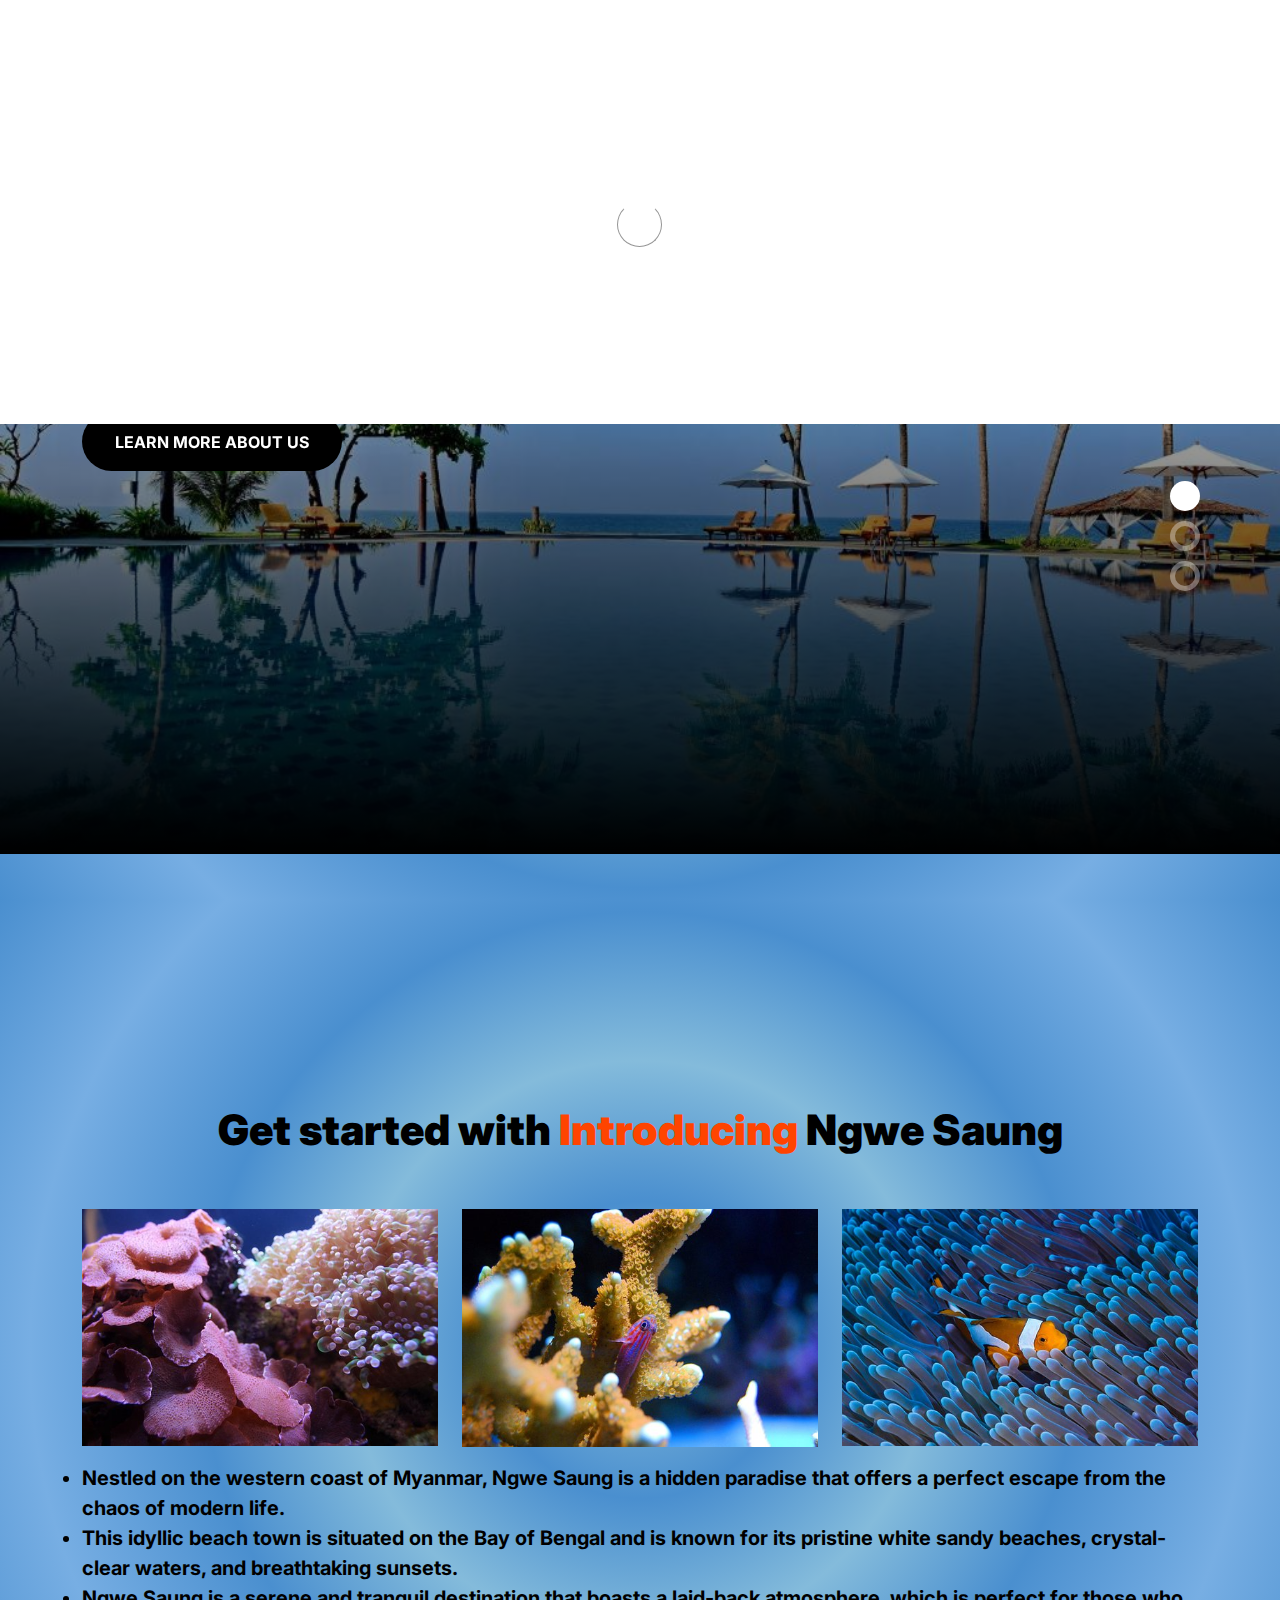
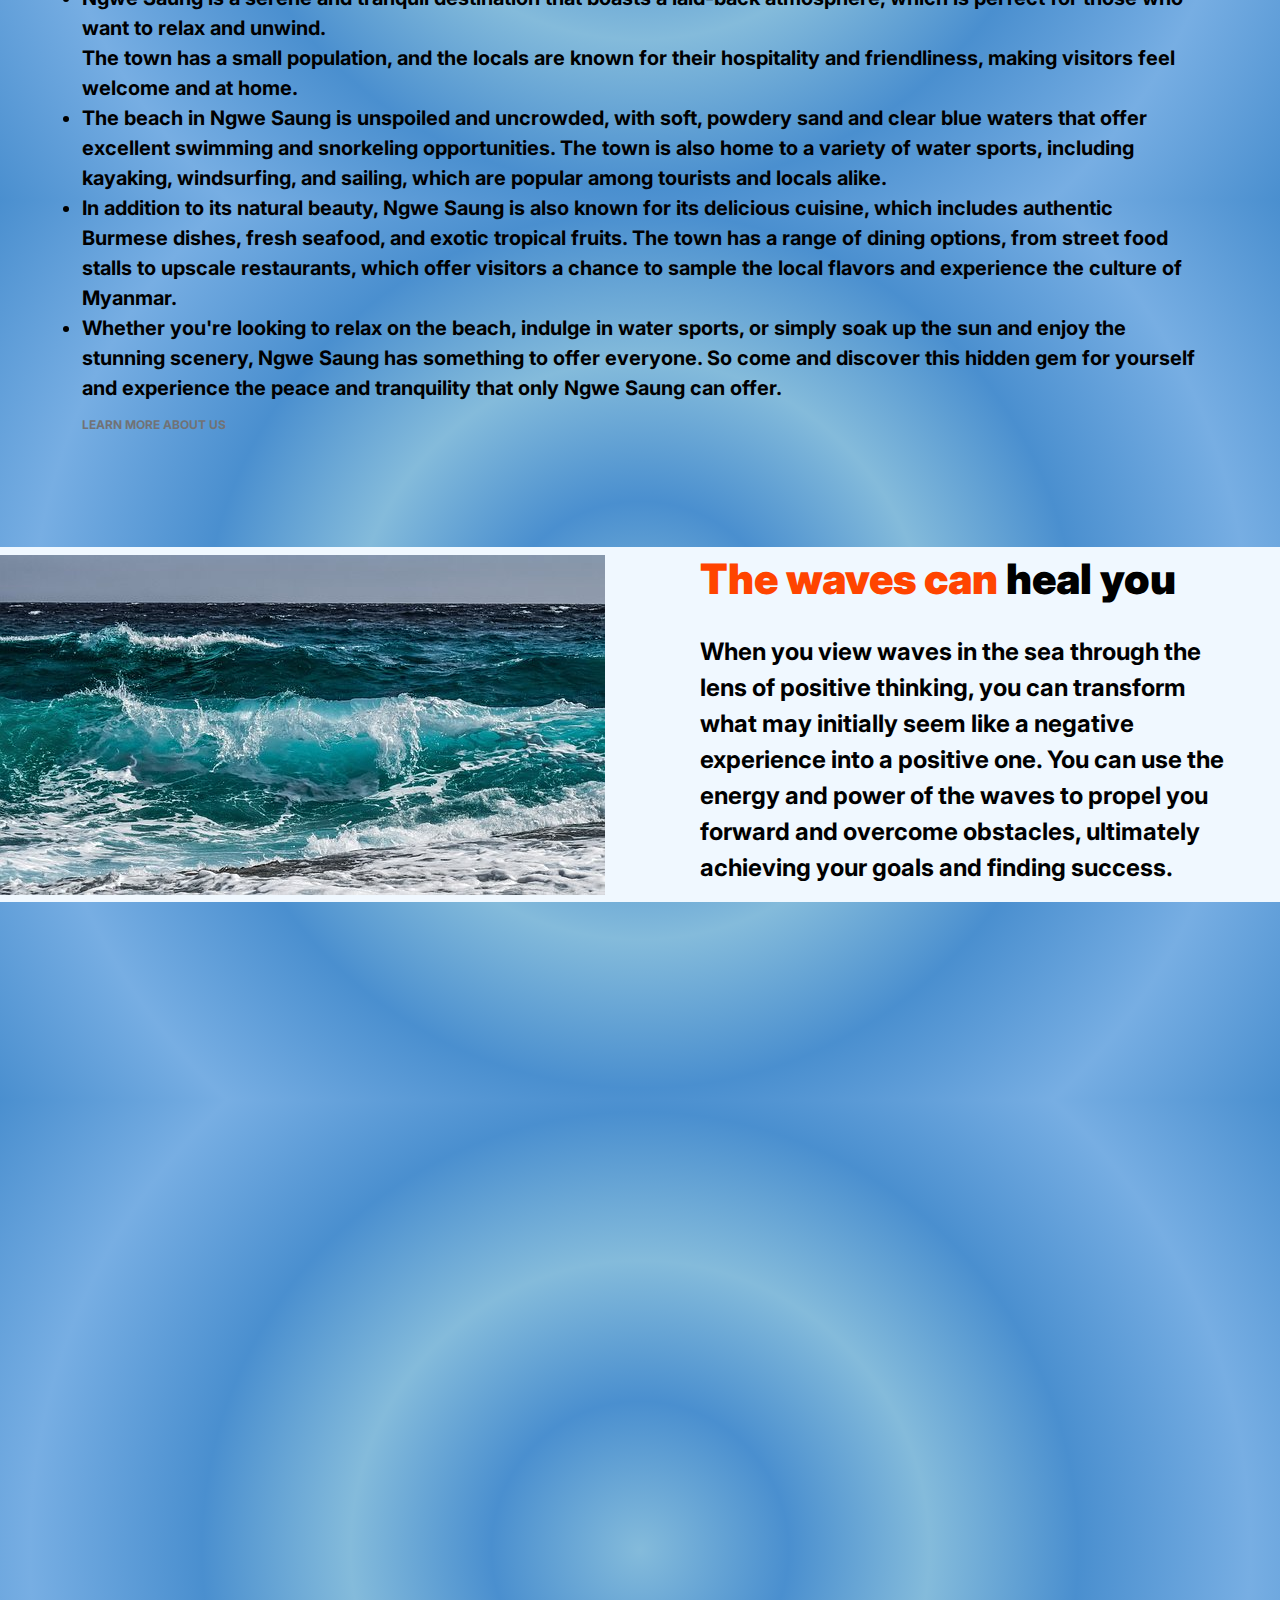
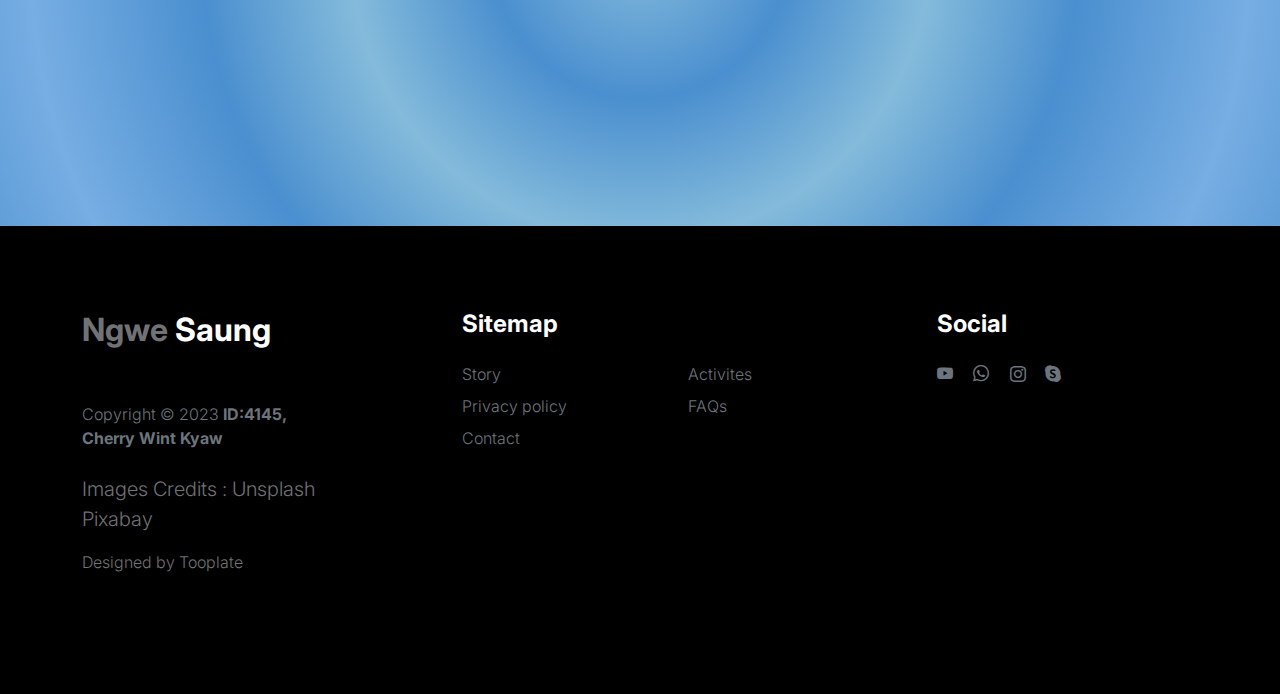
<file: index.html>
<!Doctype html>
<html lang="en">
    <head>
        <meta charset="utf-8">
        <meta name="viewport" content="width=device-width, initial-scale=1">

        <meta name="description" content="">
        <meta name="author" content="">

        <title>Summer Trip To Ngwe Saung Beach</title>

        <!-- CSS FILES -->
        <link rel="preconnect" href="https://fonts.googleapis.com">

        <link rel="preconnect" href="https://fonts.gstatic.com" crossorigin>

        <link href="https://fonts.googleapis.com/css2?family=Inter:wght@100;300;400;700;900&display=swap" rel="stylesheet">

        <link href="css/bootstrap.min.css" rel="stylesheet">
        <link href="css/bootstrap-icons.css" rel="stylesheet">

        <link rel="stylesheet" href="css/slick.css"/>

        <link href="css/tooplate-little-fashion.css" rel="stylesheet">
<!--

Tooplate 2127 Little Fashion

https://www.tooplate.com/view/2127-little-fashion

-->
    </head>
    
    <body class="bg">

        <section class="preloader">
            <div class="spinner">
                <span class="sk-inner-circle"></span>
            </div>
        </section>
    
        <main>

            <nav class="navbar navbar-expand-lg">
                <div class="container">
                    <button class="navbar-toggler" type="button" data-bs-toggle="collapse" data-bs-target="#navbarNav" aria-controls="navbarNav" aria-expanded="false" aria-label="Toggle navigation">
                        <span class="navbar-toggler-icon"></span>
                    </button>

                    <a class="navbar-brand" href="index.html">
                        <strong><span>Ngwe</span> Saung</strong>
                    </a>

                    <div class="d-lg-none">
                        <a href="sign-in.html" class="bi-person custom-icon me-3"></a>

                
                    </div>

                    <div class="collapse navbar-collapse" id="navbarNav">
                        <ul class="navbar-nav mx-auto">
                            <li class="nav-item">
                                <a class="nav-link active" href="index.html">Home</a>
                            </li>

                            <li class="nav-item">
                                <a class="nav-link" href="about.html">About</a>
                            </li>

                            <li class="nav-item">
                                <a class="nav-link" href="activites.html">Activites</a>
                            </li>

                            <li class="nav-item">
                                <a class="nav-link" href="faq.html">FAQs</a>
                            </li>

                            <li class="nav-item">
                                <a class="nav-link" href="contact.html">Contact</a>
                            </li>
                        </ul>

                        <div class="d-none d-lg-block">
                            <a href="sign-in.html" class="bi-person custom-icon me-3"></a>

                            <a href="product-detail.html" class="bi-bag custom-icon"></a>
                        </div>
                    </div>
                </div>
            </nav>

            <section class="slick-slideshow">   
                <div class="slick-custom">
                    <img src="images/aureum.jpg" class="img-fluid" alt="">

                    <div class="slick-bottom">
                        <div class="container">
                            <div class="row">
                                <div class="col-lg-6 col-10">
                                    

                                   <h2 class="slick-title"> The Best View</h2>

                                    <a href="about.html" class="btn custom-btn">Learn more about us</a>
                                </div>
                            </div>
                        </div>
                    </div>
                </div>

                <div class="slick-custom">
                    <img src="images/ns.jpg" class="img-fluid" alt="">

                    <div class="slick-bottom">
                        <div class="container">
                            <div class="row">
                                <div class="col-lg-6 col-10">
                                    <h2 class="slick-title">Treat your bad feelings here.</h2>

                                    <p class="lead text-white mt-lg-3 mb-lg-5">You can get a great time in Ngwe Saung!</p>

                                  
                                </div>
                            </div>
                        </div>
                    </div>
                </div>

                <div class="slick-custom">
                    <img src="images/island.jpg" class="img-fluid" alt="">

                    <div class="slick-bottom">
                        <div class="container">
                            <div class="row">
                                <div class="col-lg-6 col-10">
                                    <h2 class="slick-title">Talk to us</h2>

                                    <p class="lead text-white mt-lg-3 mb-lg-5">Ngwe Saung is the one of the best beaches in Myanmar!</p>

                                    <a href="contact.html" class="btn custom-btn">Touch here</a>
                                </div>
                            </div>
                        </div>
                    </div>
                </div>

            </section>

            <section class="about section-padding">
                <div class="container">
                    <div class="row">

                        <div class="col-12 text-center">
                            <h2 class="mb-5">Get started with <span>Introducing</span> Ngwe Saung</h2>
                        </div>

                       
									   <div class="col-lg-4 col-12 mb-3">
                            <div class="product-thumb">
                                <a href="product-detail.html">
                                    <img src="images/a.jpg" class="img-fluid product-image" alt="">
                                </a>

                             

                                
                            </div>
                        </div>

                        <div class="col-lg-4 col-12 mb-3">
                            <div class="product-thumb">
                                <a href="product-detail.html">
                                    <img src="images/b.jpg" class="img-fluid product-image" alt="">
                                </a>

                               
                               
                            </div>
                        </div>

                        <div class="col-lg-4 col-12 mb-3">
                            <div class="product-thumb">
                                <a href="product-detail.html">
                                    <img src="images/c.jpg" width="1533px" height="2300px"class="img-fluid product-image" alt="">
                                </a>


                                
                            </div>
                        </div>

                                  
                                         
							
									
                                      

                                      

                                              <h6><li>Nestled on the western coast of Myanmar, Ngwe Saung is a hidden paradise that offers a perfect escape from the chaos of modern life.</li>
											 <li> This idyllic beach town is situated on the Bay of Bengal and is known for its pristine white sandy beaches, crystal-clear waters, and breathtaking sunsets.</li>

<li>Ngwe Saung is a serene and tranquil destination that boasts a laid-back atmosphere, which is perfect for those who want to relax and unwind.<br> The town has a small population, and the locals are known for their hospitality and friendliness, making visitors feel welcome and at home.</li>

<li>The beach in Ngwe Saung is unspoiled and uncrowded, with soft, powdery sand and clear blue waters that offer excellent swimming and snorkeling opportunities. The town is also home to a variety of water sports, including kayaking, windsurfing, and sailing, which are popular among tourists and locals alike.</li>

<li>In addition to its natural beauty, Ngwe Saung is also known for its delicious cuisine, which includes authentic Burmese dishes, fresh seafood, and exotic tropical fruits. The town has a range of dining options, from street food stalls to upscale restaurants, which offer visitors a chance to sample the local flavors and experience the culture of Myanmar.</li>

<li>Whether you're looking to relax on the beach, indulge in water sports, or simply soak up the sun and enjoy the stunning scenery, Ngwe Saung has something to offer everyone. So come and discover this hidden gem for yourself and experience the peace and tranquility that only Ngwe Saung can offer.</li></h6>

                                                

                                                <div class="mt-2 mt-lg-auto">
                                                    <a href="about.html" class="custom-link mb-2">
                                                        Learn more about us
                                                        <i class="bi-arrow-right ms-2"></i>
                                                    </a>
                                                </div>
                                            </div>
											  </div>
											  </section>
 
            <section class="front-product">
                <div class="container-fluid p-0">
                    <div class="row align-items-center">

                        <div class="col-lg-6 col-12">
                            <img src="images/wave.jpg" class="img-fluid" alt="">
                        </div>

                        <div class="col-lg-6 col-12">
                            <div class="px-5 py-5 py-lg-0">
                                
                                <h2 class="mb-4" id="t"><span>The waves can</span> heal you</h2>

                                <p class="lead mb-4"><h5>When you view waves in the sea through the lens of positive thinking, you can transform what may initially seem like a negative experience into a positive one. You can use the energy 
								and power of the waves to propel you forward and overcome obstacles, ultimately achieving your goals and finding success.</h5></p>

                                <a href="products.html" class="custom-link">
           
                                    <i class="bi-arrow-right ms-2"></i>
                                </a>
                            </div>
                        </div>

                    </div>
                </div>
            </section>

            <section class="featured-product section-padding">
                <div class="container">
                    <div class="row">
                        
                        <div class="col-12 text-center">
                            <h2 class="mb-5">The Best Views</h2>
                        </div>

                        <div class="col-lg-4 col-12 mb-3">
                            <div class="product-thumb">
                                <a href="product-detail.html">
                                    <img src="images/m.jpg" class="img-fluid product-image" alt="">
                                </a>

                                <div class="product-top d-flex">
                                 

                                    <a href="#" class="bi-heart-fill product-icon"></a>
                                </div>

                                <div class="product-info d-flex">
                                    <div>
                                        <h5 class="product-title mb-0">
                                            <a href="product-detail.html" class="product-title-link">Sunset</a>
                                        </h5>

                                    </div>

                  
                                </div>
                            </div>
                        </div>

                        <div class="col-lg-4 col-12 mb-3">
                            <div class="product-thumb">
                                <a href="product-detail.html">
                                    <img src="images/p.jpg" class="img-fluid product-image" alt="">
                                </a>

                                <div class="product-top d-flex">
               

                                    <a href="#" class="bi-heart-fill product-icon ms-auto"></a>
                                </div>

                                <div class="product-info d-flex">
                                    <div>
                                        <h5 class="product-title mb-0">
                                            <a href="product-detail.html" class="product-title-link">Colorful Sea</a>
                                        </h5>

                                    </div>

                            
                                </div>
                            </div>
                        </div>

                        <div class="col-lg-4 col-12">
                            <div class="product-thumb">
                                <a href="product-detail.html">
                                    <img src="images/l.jpg" class="img-fluid product-image" alt="">
                                </a>

                                <div class="product-top d-flex">
                                    <a href="#" class="bi-heart-fill product-icon ms-auto"></a>
                                </div>

                                <div class="product-info d-flex">
                                    <div>
                                        <h5 class="product-title mb-0">
                                            <a href="product-detail.html" class="product-title-link">The Waves</a>
                                        </h5>

                   
                                    </div>

         
                                </div>
                            </div>
                        </div>

                        <div class="col-12 text-center">
                            <a href="activites.html" class="view-all">View All Activites</a>
                        </div>

                    </div>
                </div>
            </section>

        </main>

        <footer class="site-footer">
            <div class="container">
                <div class="row">

                    <div class="col-lg-3 col-10 me-auto mb-4">
                        <h4 class="text-white mb-3"><a href="index.html">Ngwe</a> Saung</h4>
                        <p class="copyright-text text-muted mt-lg-5 mb-4 mb-lg-0">Copyright © 2023 <strong>ID:4145, Cherry Wint Kyaw</strong></p>
                        <br>
						<p>Images Credits&nbsp;:&nbsp;<a href="https://unsplash.com/">Unsplash</a>
						<a href="https://pixabay.com/">Pixabay</a></p>
                        <p class="copyright-text">Designed by <a href="https://www.tooplate.com/" target="_blank">Tooplate</a></p>
                    </div>

                    <div class="col-lg-5 col-8">
                        <h5 class="text-white mb-3">Sitemap</h5>

                        <ul class="footer-menu d-flex flex-wrap">
                            <li class="footer-menu-item"><a href="about.html" class="footer-menu-link">Story</a></li>

                            <li class="footer-menu-item"><a href="#" class="footer-menu-link">Activites</a></li>

                            <li class="footer-menu-item"><a href="#" class="footer-menu-link">Privacy policy</a></li>

                            <li class="footer-menu-item"><a href="#" class="footer-menu-link">FAQs</a></li>

                            <li class="footer-menu-item"><a href="#" class="footer-menu-link">Contact</a></li>
                        </ul>
                    </div>

                    <div class="col-lg-3 col-4">
                        <h5 class="text-white mb-3">Social</h5>

                        <ul class="social-icon">

                            <li><a href="#" class="social-icon-link bi-youtube"></a></li>

                            <li><a href="#" class="social-icon-link bi-whatsapp"></a></li>

                            <li><a href="#" class="social-icon-link bi-instagram"></a></li>

                            <li><a href="#" class="social-icon-link bi-skype"></a></li>
                        </ul>
                    </div>

                </div>
            </div>
        </footer>

        <!-- JAVASCRIPT FILES -->
        <script src="js/jquery.min.js"></script>
        <script src="js/bootstrap.bundle.min.js"></script>
        <script src="js/Headroom.js"></script>
        <script src="js/jQuery.headroom.js"></script>
        <script src="js/slick.min.js"></script>
        <script src="js/custom.js"></script>

    </body>
</html>
</file>
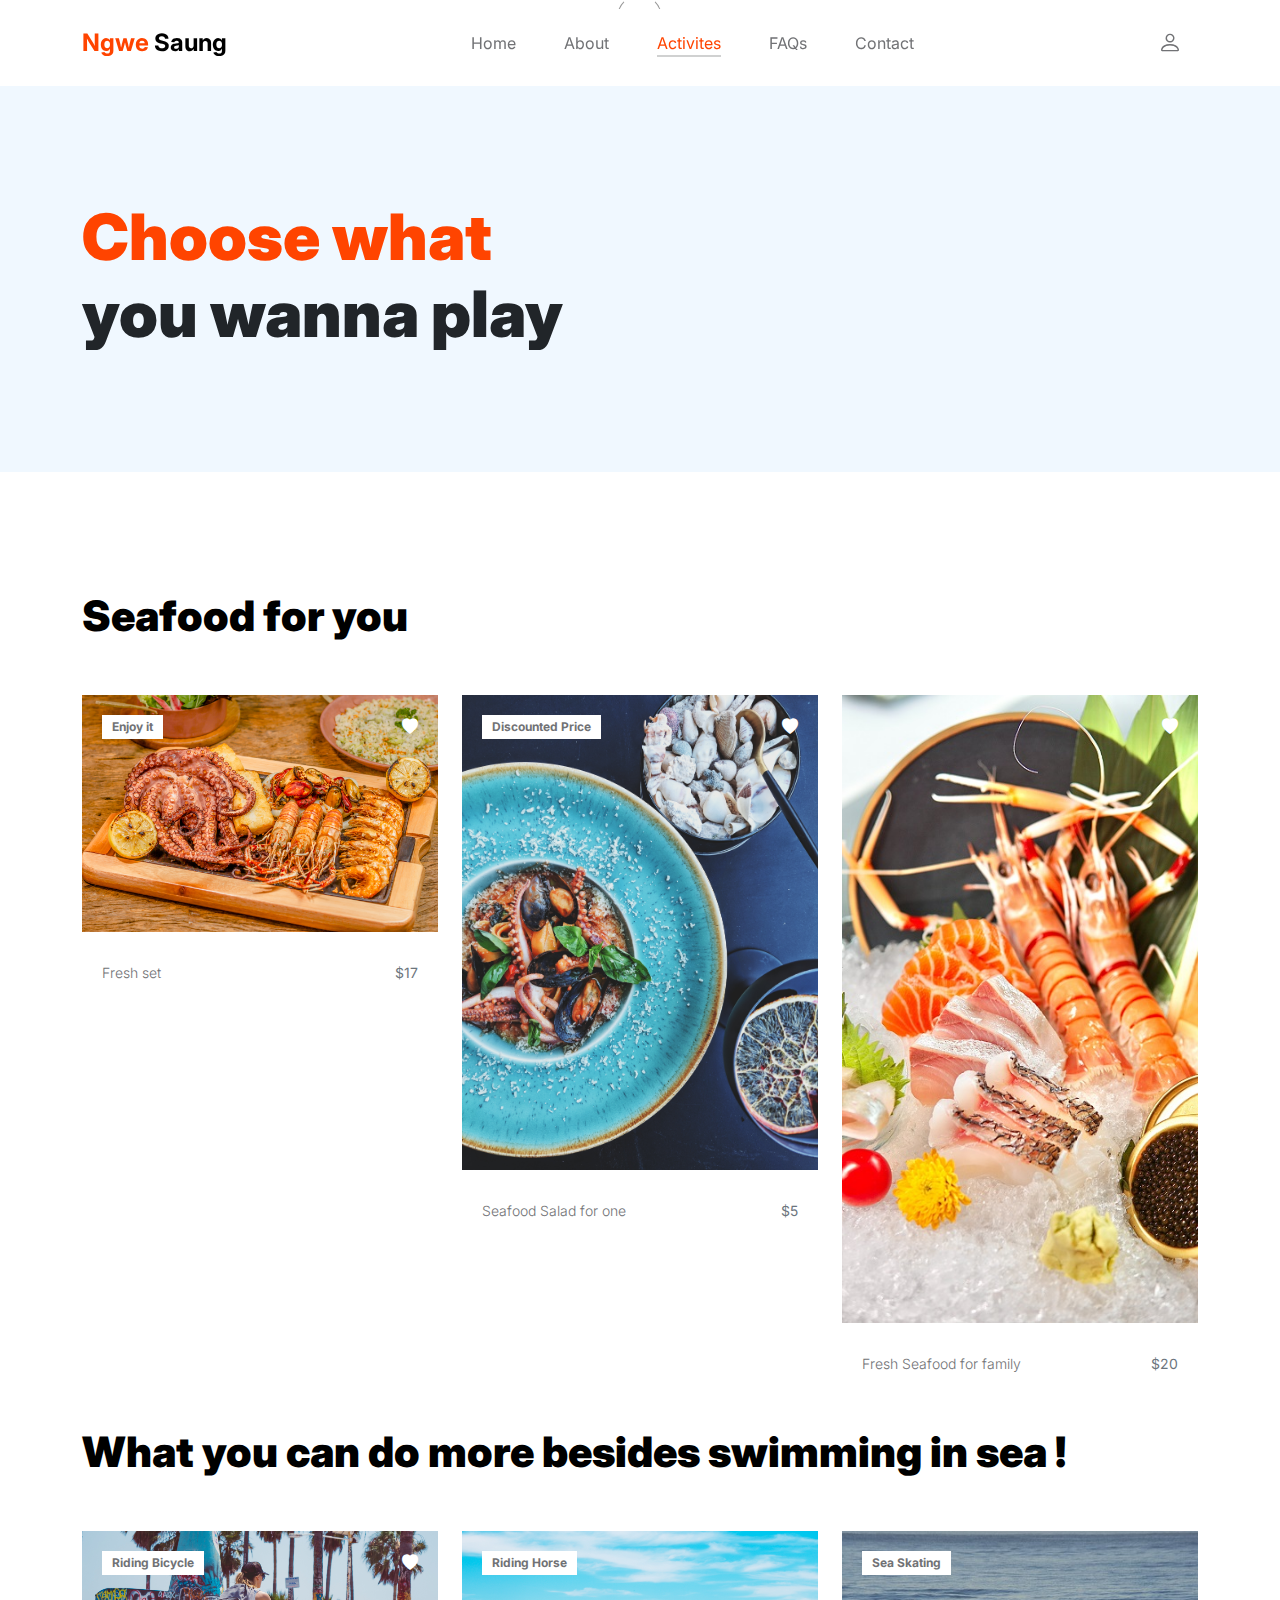
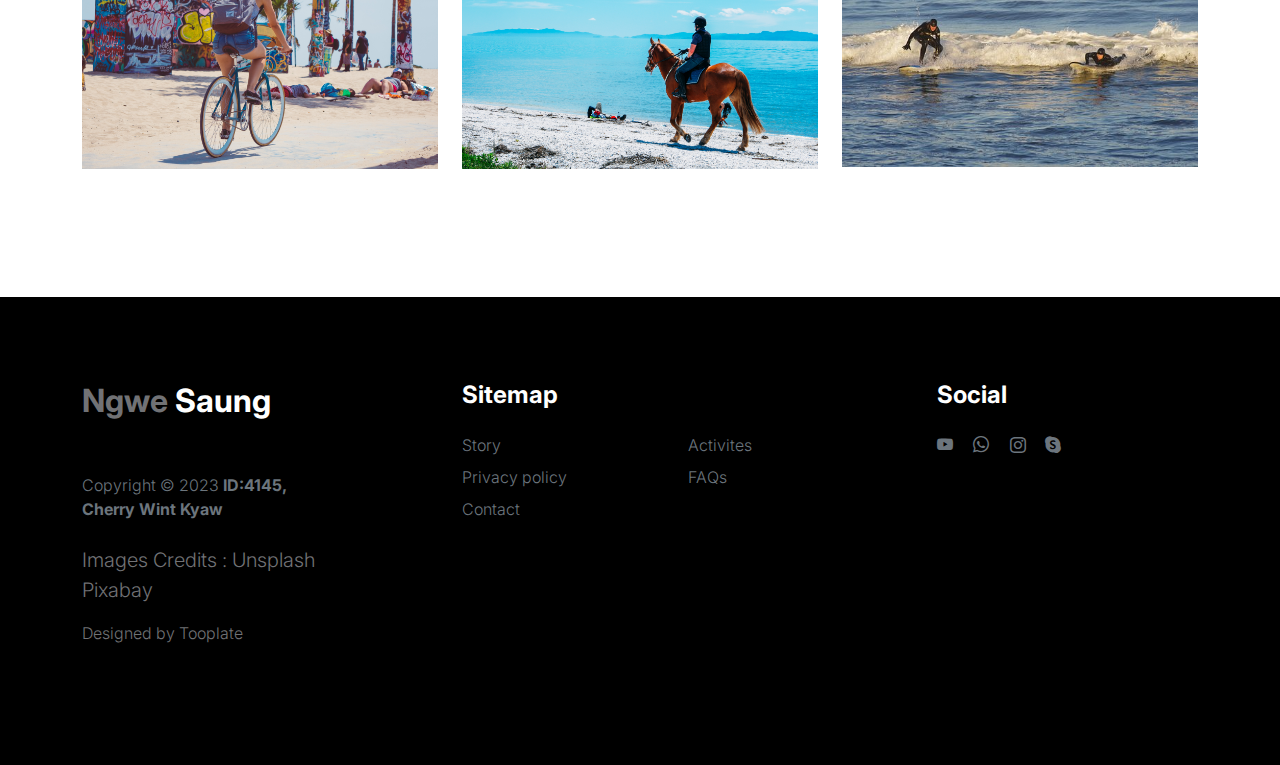
<file: activites.html>
<!doctype html>
<html lang="en">
    <head>
        <meta charset="utf-8">
        <meta name="viewport" content="width=device-width, initial-scale=1">

        <meta name="description" content="">
        <meta name="author" content="">

        <title>Summer Trip To Ngwe Saung Beach - Activites</title>

        <!-- CSS FILES -->
        <link rel="preconnect" href="https://fonts.googleapis.com">

        <link rel="preconnect" href="https://fonts.gstatic.com" crossorigin>

        <link href="https://fonts.googleapis.com/css2?family=Inter:wght@100;300;400;700;900&display=swap" rel="stylesheet">

        <link href="css/bootstrap.min.css" rel="stylesheet">
        <link href="css/bootstrap-icons.css" rel="stylesheet">

        <link rel="stylesheet" href="css/slick.css"/>

        <link href="css/tooplate-little-fashion.css" rel="stylesheet">
<!--

Tooplate 2127 Little Fashion

https://www.tooplate.com/view/2127-little-fashion

-->
    </head>
    
    <body>

        <section class="preloader">
            <div class="spinner">
                <span class="sk-inner-circle"></span>
            </div>
        </section>
    
        <main>

            <nav class="navbar navbar-expand-lg">
                <div class="container">
                    <button class="navbar-toggler" type="button" data-bs-toggle="collapse" data-bs-target="#navbarNav" aria-controls="navbarNav" aria-expanded="false" aria-label="Toggle navigation">
                        <span class="navbar-toggler-icon"></span>
                    </button>

                    <a class="navbar-brand" href="index.html">
                        <strong><span>Ngwe</span> Saung</strong>
                    </a>

                    <div class="d-lg-none">
                        <a href="sign-in.html" class="bi-person custom-icon me-3"></a>

                     
                    </div>

                    <div class="collapse navbar-collapse" id="navbarNav">
                        <ul class="navbar-nav mx-auto">
                            <li class="nav-item">
                                <a class="nav-link" href="index.html">Home</a>
                            </li>

                            <li class="nav-item">
                                <a class="nav-link" href="about.html">About</a>
                            </li>

                            <li class="nav-item">
                                <a class="nav-link active" href="activites.html">Activites</a>
                            </li>

                            <li class="nav-item">
                                <a class="nav-link" href="faq.html">FAQs</a>
                            </li>

                            <li class="nav-item">
                                <a class="nav-link" href="contact.html">Contact</a>
                            </li>
                        </ul>

                        <div class="d-none d-lg-block">
                            <a href="sign-in.html" class="bi-person custom-icon me-3"></a>

                      
                        </div>
                    </div>
                </div>
            </nav>

            <header class="site-header section-padding d-flex justify-content-center align-items-center">
                <div class="container">
                    <div class="row">

                        <div class="col-lg-10 col-12">
                            <h1>
                                <span class="d-block text-primary">Choose what</span>
                                <span class="d-block text-dark">you wanna play</span>
                            </h1>
                        </div>
                    </div>
                </div>
            </header>

            <section class="products section-padding">
                <div class="container">
                    <div class="row">
                        
                        <div class="col-12">
                            <h2 class="mb-5">Seafood for you</h2>
                        </div>

                        <div class="col-lg-4 col-12 mb-3">
                            <div class="product-thumb">
                                <a href="product-detail.html">
                                    <img src="images/seafood.jpg" class="img-fluid product-image" alt="">
                                </a>

                                <div class="product-top d-flex">
                                    <span class="product-alert me-auto">Enjoy it</span>

                                    <a href="#" class="bi-heart-fill product-icon"></a>
                                </div>

                                <div class="product-info d-flex">
                                    <div>
                                        <h5 class="product-title mb-0">
                                           
                                        </h5>

                                        <p class="product-p">Fresh set</p>
                                    </div>

                                    <small class="product-price text-muted ms-auto">$17</small>
                                </div>
                            </div>
                        </div>

                        <div class="col-lg-4 col-12 mb-3">
                            <div class="product-thumb">
                                <a href="product-detail.html">
                                    <img src="images/h.jpg"  class="img-fluid product-image" alt="">
                                </a>

                                <div class="product-top d-flex">
                                    <span class="product-alert">Discounted Price</span>

                                    <a href="#" class="bi-heart-fill product-icon ms-auto"></a>
                                </div>

                                <div class="product-info d-flex">
                                    <div>
                                        <h5 class="product-title mb-0">
                                            
                                        </h5>

                                        <p class="product-p">Seafood Salad for one</p>
                                    </div>

                                    <small class="product-price text-muted ms-auto">$5</small>
                                </div>
                            </div>
                        </div>

                        <div class="col-lg-4 col-12">
                            <div class="product-thumb">
                                <a href="product-detail.html">
                                    <img src="images/t.jpg"  class="img-fluid product-image" alt="">
                                </a>

                                <div class="product-top d-flex">
                                    <a href="#" class="bi-heart-fill product-icon ms-auto"></a>
                                </div>

                                <div class="product-info d-flex">
                                    <div>
                                        <h5 class="product-title mb-0">
                                          
                                        </h5>

                                        <p class="product-p">Fresh Seafood for family</p>
                                    </div>

                                    <small class="product-price text-muted ms-auto">$20</small>
                                </div>
                            </div>
                        </div>

                        <div class="col-12">
                            <h2 class="mb-5">What you can do more besides swimming in sea ! </h2>
                        </div>

                        <div class="col-lg-4 col-12 mb-3">
                            <div class="product-thumb">
                                <a href="product-detail.html">
                                    <img src="images/bicycle.jpg" class="img-fluid product-image" alt="">
                                </a>

                                <div class="product-top d-flex">
                                    <span class="product-alert">Riding Bicycle</span>

                                    <a href="#" class="bi-heart-fill product-icon ms-auto"></a>
                                </div>

                                
                            </div>
                        </div>

                        <div class="col-lg-4 col-12 mb-3">
                            <div class="product-thumb">
                                <a href="product-detail.html">
                                    <img src="images/horse.jpg" class="img-fluid product-image" alt="">
                                </a>

                                <div class="product-top d-flex">
                                       <span class="product-alert">Riding Horse</span>
                                </div>

                               
                            </div>
                        </div>

                        <div class="col-lg-4 col-12 mb-3">
                            <div class="product-thumb">
                                <a href="product-detail.html">
                                    <img src="images/seaskating.jpg" width="1533px" height="2300px"class="img-fluid product-image" alt="">
                                </a>

                                <div class="product-top d-flex">
                                  <span class="product-alert">Sea Skating</span>
                                </div>

                                
                            </div>
                        </div>

                    </div>
                </div>
            </section>

        </main>

        <footer class="site-footer">
            <div class="container">
                <div class="row">

                    <div class="col-lg-3 col-10 me-auto mb-4">
                        <h4 class="text-white mb-3"><a href="index.html">Ngwe</a> Saung</h4>
                        <p class="copyright-text text-muted mt-lg-5 mb-4 mb-lg-0">Copyright © 2023 <strong>ID:4145, Cherry Wint Kyaw</strong></p>
                        <br>
						<p>Images Credits&nbsp;:&nbsp;<a href="https://unsplash.com/">Unsplash</a>
						<a href="https://pixabay.com/">Pixabay</a></p>
                        <p class="copyright-text">Designed by <a href="https://www.tooplate.com/" target="_blank">Tooplate</a></p>
                    </div>

                    <div class="col-lg-5 col-8">
                        <h5 class="text-white mb-3">Sitemap</h5>

                        <ul class="footer-menu d-flex flex-wrap">
                            <li class="footer-menu-item"><a href="about.html" class="footer-menu-link">Story</a></li>

                            <li class="footer-menu-item"><a href="#" class="footer-menu-link">Activites</a></li>

                            <li class="footer-menu-item"><a href="#" class="footer-menu-link">Privacy policy</a></li>

                            <li class="footer-menu-item"><a href="#" class="footer-menu-link">FAQs</a></li>

                            <li class="footer-menu-item"><a href="#" class="footer-menu-link">Contact</a></li>
                        </ul>
                    </div>

                    <div class="col-lg-3 col-4">
                        <h5 class="text-white mb-3">Social</h5>

                        <ul class="social-icon">

                            <li><a href="#" class="social-icon-link bi-youtube"></a></li>

                            <li><a href="#" class="social-icon-link bi-whatsapp"></a></li>

                            <li><a href="#" class="social-icon-link bi-instagram"></a></li>

                            <li><a href="#" class="social-icon-link bi-skype"></a></li>
                        </ul>
                    </div>

                </div>
            </div>
        </footer>

        <!-- JAVASCRIPT FILES -->
        <script src="js/jquery.min.js"></script>
        <script src="js/bootstrap.bundle.min.js"></script>
        <script src="js/Headroom.js"></script>
        <script src="js/jQuery.headroom.js"></script>
        <script src="js/slick.min.js"></script>
        <script src="js/custom.js"></script>

    </body>
</html>
</file>
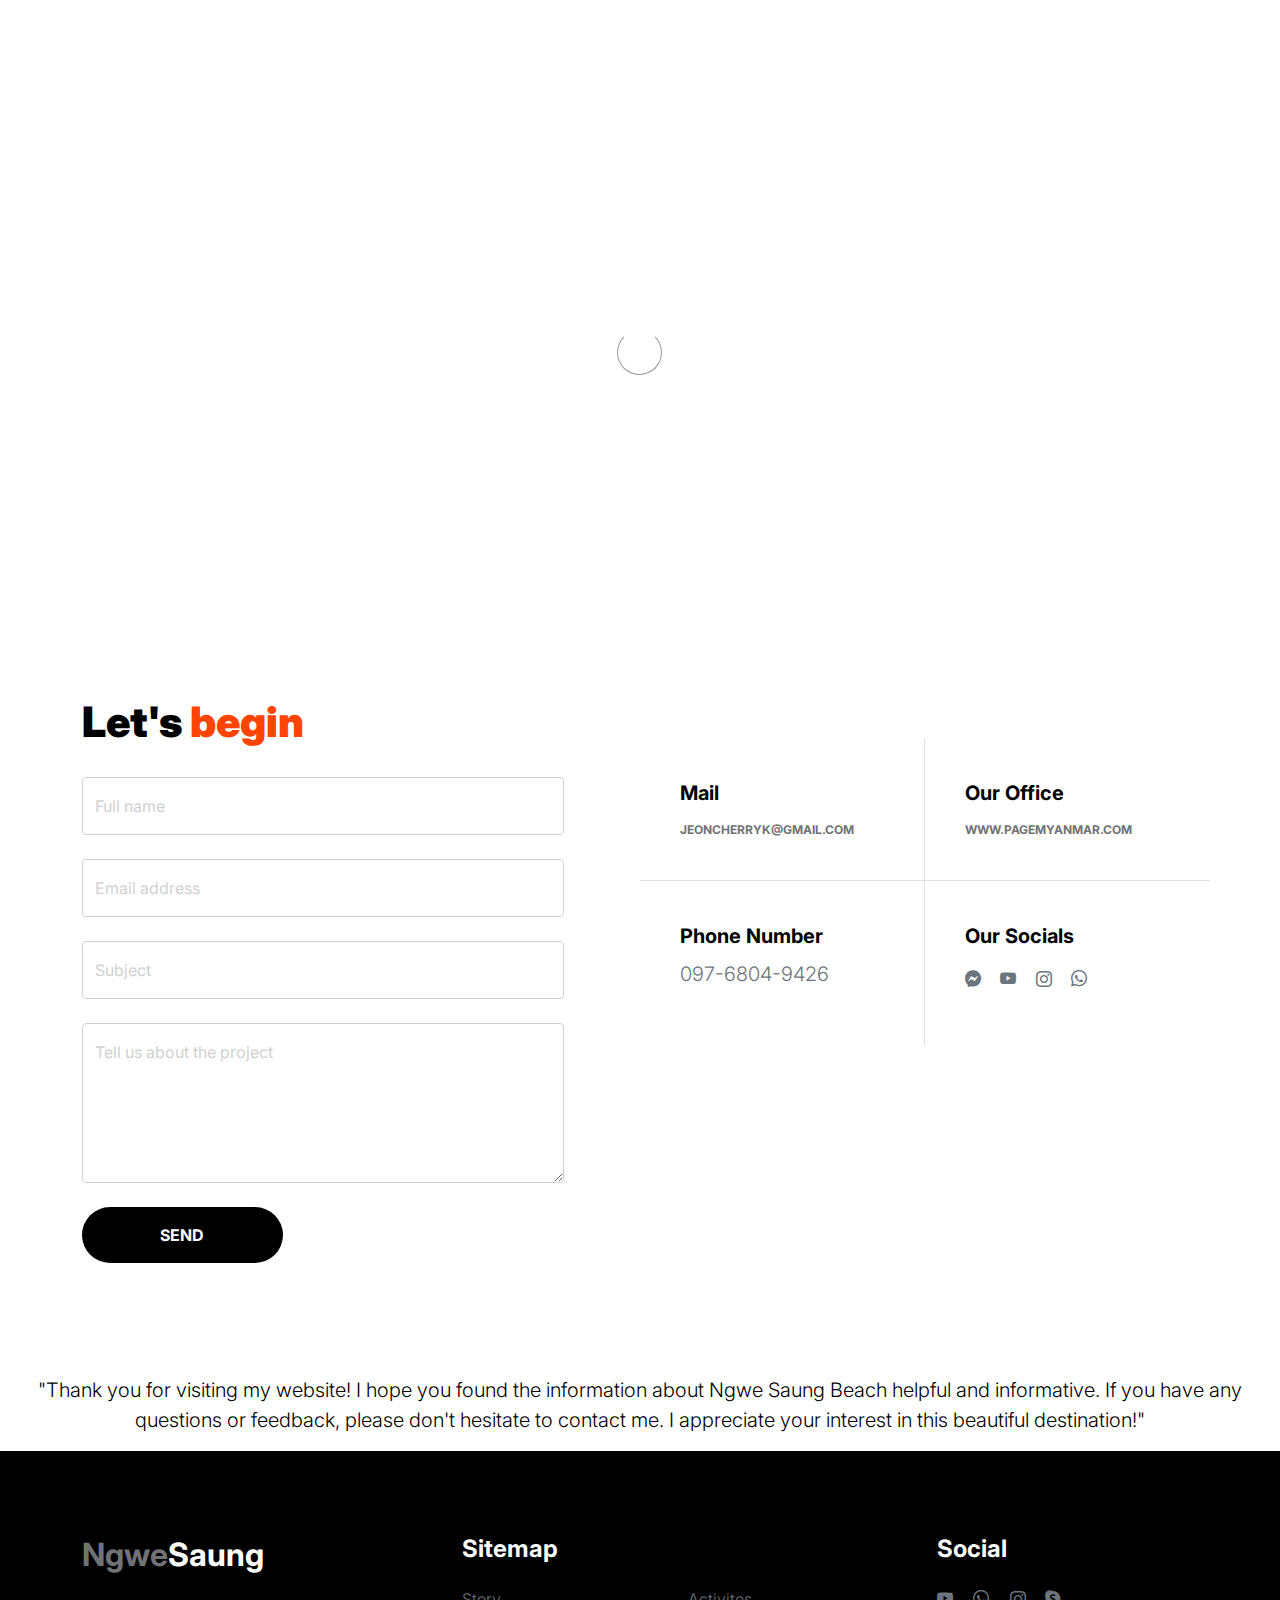
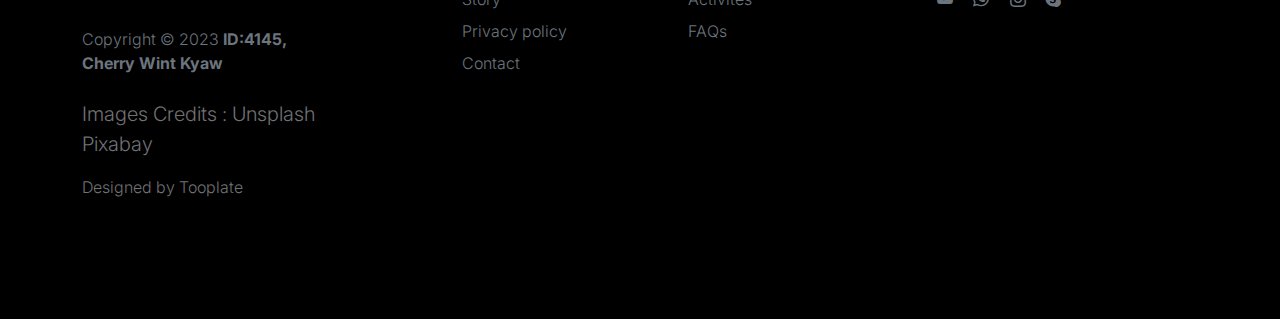
<file: contact.html>
<!doctype html>
<html lang="en">
    <head>
        <meta charset="utf-8">
        <meta name="viewport" content="width=device-width, initial-scale=1">

        <meta name="description" content="">
        <meta name="author" content="">

        <title>Summer Trip To Ngwe Saung Beach - Contact Page</title>

        <!-- CSS FILES -->
        <link rel="preconnect" href="https://fonts.googleapis.com">

        <link rel="preconnect" href="https://fonts.gstatic.com" crossorigin>

        <link href="https://fonts.googleapis.com/css2?family=Inter:wght@100;300;400;700;900&display=swap" rel="stylesheet">

        <link href="css/bootstrap.min.css" rel="stylesheet">
        <link href="css/bootstrap-icons.css" rel="stylesheet">

        <link rel="stylesheet" href="css/slick.css"/>

        <link href="css/tooplate-little-fashion.css" rel="stylesheet">
        
<!--

Tooplate 2127 Little Fashion

https://www.tooplate.com/view/2127-little-fashion

-->
    </head>
    
    <body>

        <section class="preloader">
            <div class="spinner">
                <span class="sk-inner-circle"></span>
            </div>
        </section>
    
        <main>

            <nav class="navbar navbar-expand-lg">
                <div class="container">
                    <button class="navbar-toggler" type="button" data-bs-toggle="collapse" data-bs-target="#navbarNav" aria-controls="navbarNav" aria-expanded="false" aria-label="Toggle navigation">
                        <span class="navbar-toggler-icon"></span>
                    </button>

                    <a class="navbar-brand" href="index.html">
                        <strong><span>Ngwe</span> Saung</strong>
                    </a>

                    <div class="d-lg-none">
                        <a href="sign-in.html" class="bi-person custom-icon me-3"></a>

                   
                    </div>

                    <div class="collapse navbar-collapse" id="navbarNav">
                        <ul class="navbar-nav mx-auto">
                            <li class="nav-item">
                                <a class="nav-link" href="index.html">Home</a>
                            </li>

                            <li class="nav-item">
                                <a class="nav-link" href="about.html">About</a>
                            </li>

                            <li class="nav-item">
                                <a class="nav-link" href="activites.html">Activites</a>
                            </li>

                            <li class="nav-item">
                                <a class="nav-link" href="faq.html">FAQs</a>
                            </li>

                            <li class="nav-item">
                                <a class="nav-link active" href="contact.html">Contact</a>
                            </li>
                        </ul>

                        <div class="d-none d-lg-block">
                            <a href="sign-in.html" class="bi-person custom-icon me-3"></a>

                            <a href="product-detail.html" class="bi-bag custom-icon"></a>
                        </div>
                    </div>
                </div>
            </nav>

            <header class="site-header section-padding-img site-header-image">
                <div class="container">
                    <div class="row">

                        <div class="col-lg-10 col-12 header-info">
                            <h5>
                                <span class="d-block text-primary">Say hello to us</span>
                                <span class="d-block text-dark">love to hear you</span>
           <h3> <a href="https://goo.gl/maps/ytsQ3SgnfPUmrNMK9" class="n">Ngwe Saung Map for you <h6>please touch me!</h6> </a></h3>
								
                            </h5>
                        </div>
                    </div>
                </div>

            </header>

            <section class="contact section-padding">
                <div class="container">
                    <div class="row">
                        
                        <div class="col-lg-6 col-12">
                            <h2 class="mb-4">Let's <span>begin</span></h2>

                            <form class="contact-form me-lg-5 pe-lg-3" role="form">

                                <div class="form-floating">
                                    <input type="text" name="name" id="name" class="form-control" placeholder="Full name" required>

                                    <label for="name">Full name</label>
                                </div>

                                <div class="form-floating my-4">
                                    <input type="email" name="email" id="email" pattern="[^ @]*@[^ @]*" class="form-control" placeholder="Email address" required>

                                    <label for="email">Email address</label>
                                </div>
                                
                                <div class="form-floating my-4">
                                    <input type="subject" name="subject" id="subject"class="form-control" placeholder="Subject" required>

                                    <label for="subject">Subject</label>
                                </div>

                                <div class="form-floating mb-4">
                                    <textarea id="message" name="message" class="form-control" placeholder="Leave a comment here" required style="height: 160px"></textarea>

                                    <label for="message">Tell us about the project</label>
                                </div>

                                <div class="col-lg-5 col-6">
                                    <button type="submit" class="form-control">Send</button>
                                </div>
                            </form>
                        </div>

                        <div class="col-lg-6 col-12 mt-5 ms-auto">
                            <div class="row">
                                <div class="col-6 border-end contact-info">
                                    <h6 class="m">Mail</h6>

                                    <a href="mailto:hello@company.com" class="custom-link">
                                        jeoncherryk@gmail.com
                                        <i class="bi-arrow-right ms-2"></i>
                                    </a>
                                </div>

                                <div class="col-6 contact-info">
                                	<h6 class="m">Our Office</h6>

                                    <a href="mailto:studio@company.com" class="custom-link">
                                      www.pagemyanmar.com
                                        <i class="bi-arrow-right ms-2"></i>
                                    </a>
                                </div>

                                <div class="col-6 border-top border-end contact-info">
                                    <h6 class="m">Phone Number</h6>

                                    <p class="text-muted">097-6804-9426</p>
                                </div>

                                <div class="col-6 border-top contact-info">
                                    <h6 class="mb-3">Our Socials</h6>

                                    <ul class="social-icon">

                                        <li><a href="#" class="social-icon-link bi-messenger"></a></li>

                                        <li><a href="#" class="social-icon-link bi-youtube"></a></li>

                                        <li><a href="#" class="social-icon-link bi-instagram"></a></li>

                                        <li><a href="#" class="social-icon-link bi-whatsapp"></a></li>
                                    </ul>
                                </div>
                            </div>
                        </div>

                    </div>
                </div>
            </section>
        </main>
		
		<center>
		<p class="text-pop-up-top" id="m">"Thank you for visiting my website! I hope you found the information about Ngwe Saung Beach helpful and informative. 
		If you have any questions or feedback, please don't hesitate to contact me. I appreciate your interest in this beautiful destination!"</p>
</center>


        <footer class="site-footer">
            <div class="container">
                <div class="row">

                    <div class="col-lg-3 col-10 me-auto mb-4">
                        <h4 class="text-white mb-3"><a href="index.html">Ngwe</a>Saung</h4>
                        <p class="copyright-text text-muted mt-lg-5 mb-4 mb-lg-0">Copyright © 2023 <strong>ID:4145, Cherry Wint Kyaw</strong></p>
                        <br>
						<p>Images Credits&nbsp;:&nbsp;<a href="https://unsplash.com/">Unsplash</a>
						<a href="https://pixabay.com/">Pixabay</a></p>
                        <p class="copyright-text">Designed by <a href="https://www.tooplate.com/" target="_blank">Tooplate</a></p>
                    </div>

                    <div class="col-lg-5 col-8">
                        <h5 class="text-white mb-3">Sitemap</h5>

                        <ul class="footer-menu d-flex flex-wrap">
                            <li class="footer-menu-item"><a href="about.html" class="footer-menu-link">Story</a></li>

                            <li class="footer-menu-item"><a href="#" class="footer-menu-link">Activites</a></li>

                            <li class="footer-menu-item"><a href="#" class="footer-menu-link">Privacy policy</a></li>

                            <li class="footer-menu-item"><a href="#" class="footer-menu-link">FAQs</a></li>

                            <li class="footer-menu-item"><a href="#" class="footer-menu-link">Contact</a></li>
                        </ul>
                    </div>

                    <div class="col-lg-3 col-4">
                        <h5 class="text-white mb-3">Social</h5>

                        <ul class="social-icon">

                            <li><a href="#" class="social-icon-link bi-youtube"></a></li>

                            <li><a href="#" class="social-icon-link bi-whatsapp"></a></li>

                            <li><a href="#" class="social-icon-link bi-instagram"></a></li>

                            <li><a href="#" class="social-icon-link bi-skype"></a></li>
                        </ul>
                    </div>

                </div>
            </div>
        </footer>

        <!-- JAVASCRIPT FILES -->
        <script src="js/jquery.min.js"></script>
        <script src="js/bootstrap.bundle.min.js"></script>
        <script src="js/Headroom.js"></script>
        <script src="js/jQuery.headroom.js"></script>
        <script src="js/slick.min.js"></script>
        <script src="js/custom.js"></script>
    </body>
</html>
</file>
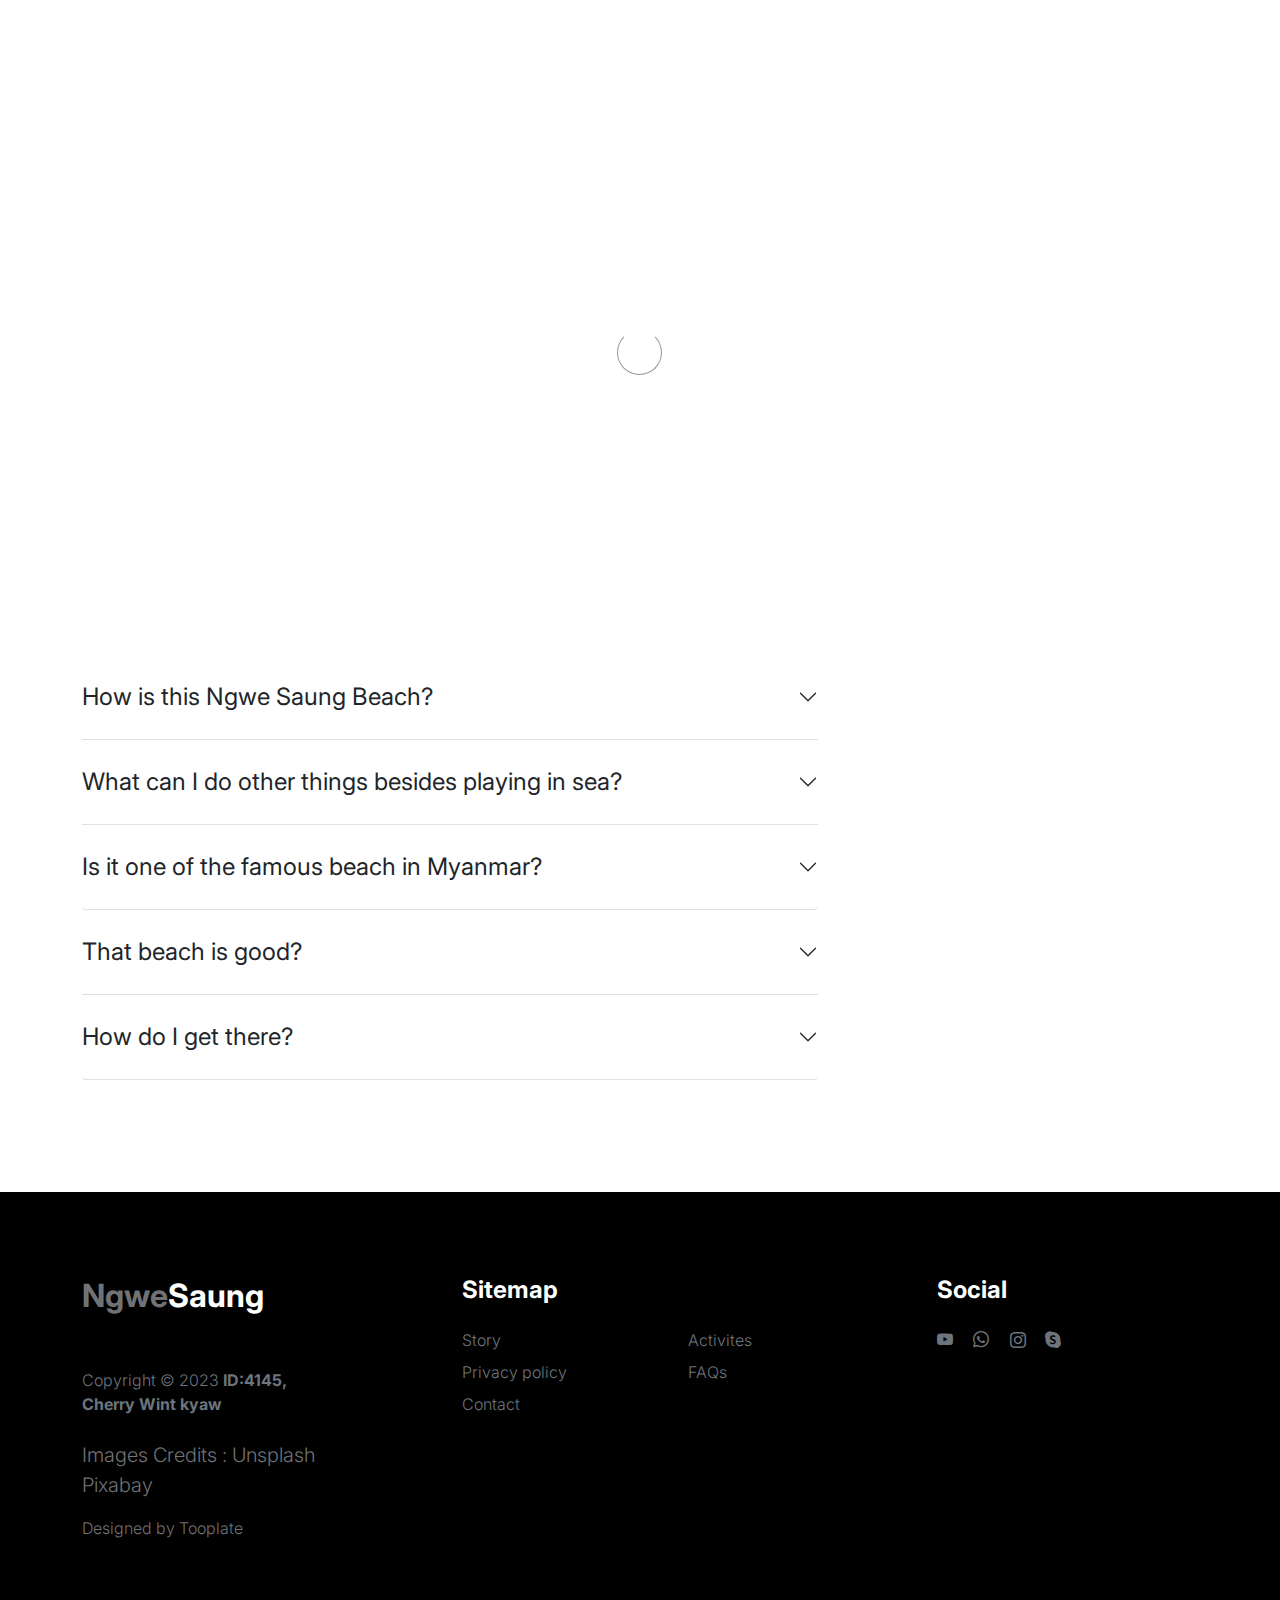
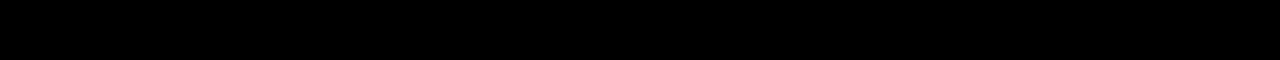
<file: faq.html>
<!doctype html>
<html lang="en">
    <head>
        <meta charset="utf-8">
        <meta name="viewport" content="width=device-width, initial-scale=1">

        <meta name="description" content="">
        <meta name="author" content="">

        <title>Summer Trip To Ngwe Saung Beach - FQA Page</title>

        <!-- CSS FILES -->
        <link rel="preconnect" href="https://fonts.googleapis.com">

        <link rel="preconnect" href="https://fonts.gstatic.com" crossorigin>

        <link href="https://fonts.googleapis.com/css2?family=Inter:wght@100;300;400;700;900&display=swap" rel="stylesheet">

        <link href="css/bootstrap.min.css" rel="stylesheet">
        <link href="css/bootstrap-icons.css" rel="stylesheet">

        <link rel="stylesheet" href="css/slick.css"/>

        <link href="css/tooplate-little-fashion.css" rel="stylesheet">
        
<!--

Tooplate 2127 Little Fashion

https://www.tooplate.com/view/2127-little-fashion

-->
    </head>
    
    <body>

        <section class="preloader">
            <div class="spinner">
                <span class="sk-inner-circle"></span>
            </div>
        </section>
    
        <main>

            <nav class="navbar navbar-expand-lg">
                <div class="container">
                    <button class="navbar-toggler" type="button" data-bs-toggle="collapse" data-bs-target="#navbarNav" aria-controls="navbarNav" aria-expanded="false" aria-label="Toggle navigation">
                        <span class="navbar-toggler-icon"></span>
                    </button>

                    <a class="navbar-brand" href="index.html">
                        <strong><span>Ngwe</span>Saung</strong>
                    </a>

                    <div class="d-lg-none">
                        <a href="sign-in.html" class="bi-person custom-icon me-3"></a>

           
                    </div>

                    <div class="collapse navbar-collapse" id="navbarNav">
                        <ul class="navbar-nav mx-auto">
                            <li class="nav-item">
                                <a class="nav-link" href="index.html">Home</a>
                            </li>

                            <li class="nav-item">
                                <a class="nav-link" href="about.html">About</a>
                            </li>

                            <li class="nav-item">
                                <a class="nav-link" href="activites.html">Activites</a>
                            </li>

                            <li class="nav-item">
                                <a class="nav-link active" href="faq.html">FAQs</a>
                            </li>

                            <li class="nav-item">
                                <a class="nav-link" href="contact.html">Contact</a>
                            </li>
                        </ul>

                        <div class="d-none d-lg-block">
                            <a href="sign-in.html" class="bi-person custom-icon me-3"></a>

                            <a href="product-detail.html" class="bi-bag custom-icon"></a>
                        </div>
                    </div>
                </div>
            </nav>

            <header class="site-header section-padding d-flex justify-content-center align-items-center">
                <div class="container">
                    <div class="row">

                        <div class="col-lg-10 col-12">
                            <h1>
                                <span class="d-block text-primary">Your favorite questions</span>
                                <span class="d-block text-dark">and our answers to them</span>
                            </h1>
                        </div>
                    </div>
                </div>
            </header>

            <section class="faq section-padding">
                <div class="container">
                    <div class="row">
                        
                        <div class="col-lg-8 col-12">
                            <h2>General Info.</h2>

                            <div class="accordion" id="accordionGeneral">
                                <div class="accordion-item">
                                    <h2 class="accordion-header" id="headingOne">
                                        <button class="accordion-button collapsed" type="button" data-bs-toggle="collapse" data-bs-target="#accordionGeneralOne" aria-expanded="true" aria-controls="accordionGeneralOne">
                                        How is this Ngwe Saung Beach?
                                        </button>
                                    </h2>

                                    <div id="accordionGeneralOne" class="accordion-collapse collapse" aria-labelledby="headingOne" data-bs-parent="#accordionGeneral">

                                        <div class="accordion-body">
                                            <p class="large-paragraph"><strong></strong></p> <p id="b">An unspoilt 15 kilometres (9.3 mi) stretch of silvery sand and modern amenities have made Ngwe Hsaung a popular destination for less budget conscious tourists from Lower Myanmar.
											Still Ngwe Hsaung has much to develop. Its choices for nightlife activities remain paltry, even by local standards.
											</p>
                                        </div>
                                    </div>
                                </div>

                                <div class="accordion-item">
                                    <h2 class="accordion-header" id="headingTwo">
                                        <button class="accordion-button collapsed" type="button" data-bs-toggle="collapse" data-bs-target="#accordionGeneralTwo" aria-expanded="false" aria-controls="accordionGeneralTwo">
                                        What can I do other things besides playing in sea?
                                        </button>
                                    </h2>

                                    <div id="accordionGeneralTwo" class="accordion-collapse collapse" aria-labelledby="headingTwo" data-bs-parent="#accordionGeneral">

                                        <div class="accordion-body">
                                            <p class="large-paragraph" id="c">Ngwe Saung Beach in Myanmar offers a range of activities beyond swimming in the sea. Here are some other things you can do:<br><br>

1.&nbsp;Visit the nearby temples: There are several beautiful temples around Ngwe Saung Beach, including the Kyauk Maumghnama Temple and the Nway Nyein Lay Pagoda. These sites offer a glimpse into Myanmar's rich history and culture.<br><br>

2.&nbsp;Go on a boat tour: Take a boat ride to explore the nearby islands and discover some of the hidden beaches and coral reefs. You can also go on a fishing tour or a sunset cruise.<br><br>

3.&nbsp;Explore the nearby villages: Take a walk through the nearby villages and learn about the local way of life. You can visit local markets and sample some of the delicious traditional cuisine.<br><br>

4.&nbsp; water sports: Ngwe Saung Beach offers a range of water sports activities such as kayaking, windsurfing, and jet skiing. You can also go snorkeling or scuba diving to explore the underwater world.<br><br>

5.&nbsp;Relax at the spa: After a long day of activities, pamper yourself with a relaxing massage at one of the many spas in Ngwe Saung Beach.</p>
                                        </div>
                                    </div>
                                </div>

                                <div class="accordion-item">
                                    <h2 class="accordion-header" id="headingThree">
                                        <button class="accordion-button collapsed" type="button" data-bs-toggle="collapse" data-bs-target="#accordionGeneralThree" aria-expanded="false" aria-controls="accordionGeneralThree">
                                        Is it one of the famous beach in Myanmar?
                                        </button>
                                    </h2>

                                    <div id="accordionGeneralThree" class="accordion-collapse collapse" aria-labelledby="headingThree" data-bs-parent="#accordionGeneral">

                                        <div class="accordion-body">
                                            <p class="large-paragraph" id="d">Yes, Ngwe Saung Beach is one of the most popular beaches in Myanmar. It is located on the west coast of the country, near the Bay of Bengal, and is known for its long stretch of white sandy beach, clear waters, and beautiful sunsets. Ngwe Saung Beach is a popular destination for both locals and tourists, and there are a number of resorts, restaurants, 
											and activities available in the area.</p>
                                        </div>
                                    </div>
                                </div>

                            </div>

                            

                            <div class="accordion" id="accordionProduct">
                                <div class="accordion-item">
                                    <h2 class="accordion-header" id="headingFour">
                                        <button class="accordion-button collapsed" type="button" data-bs-toggle="collapse" data-bs-target="#accordionProductOne" aria-expanded="true" aria-controls="accordionProductOne">
										That beach is good?
                                        </button>
                                    </h2>

                                    <div id="accordionProductOne" class="accordion-collapse collapse" aria-labelledby="headingFour" data-bs-parent="#accordionProduct">

                                        <div class="accordion-body">
                                            <p class="large-paragraph" id="e">Yes, Ngwe Saung Beach is a beautiful and popular beach in Myanmar. The long stretch of white sandy beach and clear waters make it a great destination for swimming, sunbathing, and other beach activities. Additionally, there are several resorts and restaurants in the area that cater to tourists, offering a range of accommodations and dining options. The beach is also known for its stunning sunsets, which are a must-see for visitors to the area. Overall,
											if you are looking for a relaxing beach vacation in Myanmar, Ngwe Saung Beach is definitely worth considering.

                                        </p>
                                        </div>
                                    </div>
                                </div>

                                <div class="accordion-item">
                                    <h2 class="accordion-header" id="headingFive">
                                        <button class="accordion-button collapsed" type="button" data-bs-toggle="collapse" data-bs-target="#accordionProductTwo" aria-expanded="false" aria-controls="accordionProductTwo">
                                        How do I get there?
                                        </button>
                                    </h2>

                                    <div id="accordionProductTwo" class="accordion-collapse collapse" aria-labelledby="headingFive" data-bs-parent="#accordionProduct">

                                        <div class="accordion-body">
                                            <p class="large-paragraph" id="a"><li>Buses depart from Hlaing Thar Yar bus station (also known as Dagon Ayar) in Yangon - this is a different bus station to the one you would use for most other destinations in the country.</li>

<li>Buses drop you off in Ngwe Saung village, where you will likely be confronted by a number of touts offering you hotel rooms. Some hotels will pick you up if you have booked in advance,
 otherwise motorcycle taxis are easy to find and should cost no more than K1500 to most hotels.</li>
											</p>
                                        </div>
                                    </div>
                                </div>

                            </div>

                        </div>

                    </div>
                </div>
            </section>

        </main>

        <footer class="site-footer">
            <div class="container">
                <div class="row">

                    <div class="col-lg-3 col-10 me-auto mb-4">
                        <h4 class="text-white mb-3"><a href="index.html">Ngwe</a>Saung</h4>
                        <p class="copyright-text text-muted mt-lg-5 mb-4 mb-lg-0">Copyright © 2023 <strong>ID:4145, Cherry Wint kyaw</strong></p>
                        <br>
						<p>Images Credits&nbsp;:&nbsp;<a href="https://unsplash.com/">Unsplash</a>
						<a href="https://pixabay.com/">Pixabay</a></p>
                        <p class="copyright-text">Designed by <a href="https://www.tooplate.com/" target="_blank">Tooplate</a></p>
                    </div>

                    <div class="col-lg-5 col-8">
                        <h5 class="text-white mb-3">Sitemap</h5>

                        <ul class="footer-menu d-flex flex-wrap">
                            <li class="footer-menu-item"><a href="about.html" class="footer-menu-link">Story</a></li>

                            <li class="footer-menu-item"><a href="#" class="footer-menu-link">Activites</a></li>

                            <li class="footer-menu-item"><a href="#" class="footer-menu-link">Privacy policy</a></li>

                            <li class="footer-menu-item"><a href="#" class="footer-menu-link">FAQs</a></li>

                            <li class="footer-menu-item"><a href="#" class="footer-menu-link">Contact</a></li>
                        </ul>
                    </div>

                    <div class="col-lg-3 col-4">
                        <h5 class="text-white mb-3">Social</h5>

                        <ul class="social-icon">

                            <li><a href="#" class="social-icon-link bi-youtube"></a></li>

                            <li><a href="#" class="social-icon-link bi-whatsapp"></a></li>

                            <li><a href="#" class="social-icon-link bi-instagram"></a></li>

                            <li><a href="#" class="social-icon-link bi-skype"></a></li>
                        </ul>
                    </div>

                </div>
            </div>
        </footer>

        <!-- JAVASCRIPT FILES -->
        <script src="js/jquery.min.js"></script>
        <script src="js/bootstrap.bundle.min.js"></script>
        <script src="js/Headroom.js"></script>
        <script src="js/jQuery.headroom.js"></script>
        <script src="js/slick.min.js"></script>
        <script src="js/custom.js"></script>

    </body>
</html>
</file>
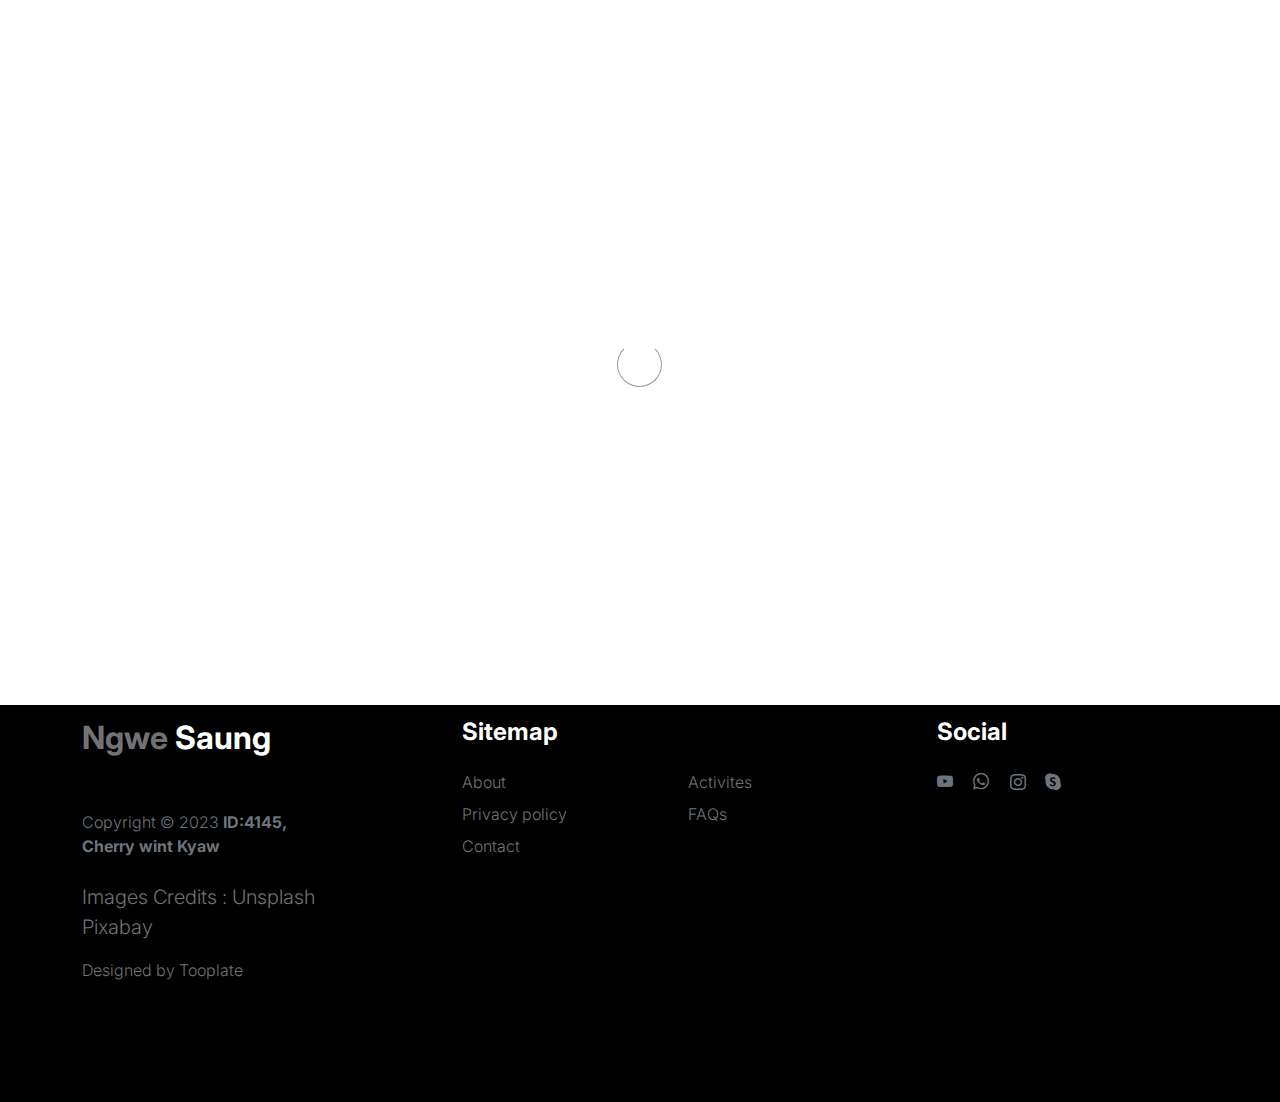
<file: sign-in.html>
<!doctype html>
<html lang="en">
    <head>
        <meta charset="utf-8">
        <meta name="viewport" content="width=device-width, initial-scale=1">

        <meta name="description" content="">
        <meta name="author" content="">

        <title>Summer Trip To Ngwe Saung Beach - Sign In Page</title>

        <!-- CSS FILES -->
        <link rel="preconnect" href="https://fonts.googleapis.com">

        <link rel="preconnect" href="https://fonts.gstatic.com" crossorigin>

        <link href="https://fonts.googleapis.com/css2?family=Inter:wght@100;300;400;700;900&display=swap" rel="stylesheet">

        <link href="css/bootstrap.min.css" rel="stylesheet">
        <link href="css/bootstrap-icons.css" rel="stylesheet">

        <link rel="stylesheet" href="css/slick.css"/>

        <link href="css/tooplate-little-fashion.css" rel="stylesheet">
        
<!--

Tooplate 2127 Little Fashion

https://www.tooplate.com/view/2127-little-fashion

-->
    </head>
    
    <body>

        <section class="preloader">
            <div class="spinner">
                <span class="sk-inner-circle"></span>
            </div>
        </section>
    
        <main>

            <section class="sign-in-form section-padding">
                <div class="container">
                    <div class="row">

                        <div class="col-lg-8 mx-auto col-12">

                            <h1 class="hero-title text-center mb-5">Sign In</h1>

                            <div class="row">
                                <div class="col-lg-8 col-11 mx-auto">
                                    <form role="form" method="post">

                                        <div class="form-floating mb-4 p-0">
                                            <input type="email" name="email" id="email" pattern="[^ @]*@[^ @]*" class="form-control" placeholder="Email address" required>

                                            <label for="email">Email address</label>
                                        </div>

                                        <div class="form-floating p-0">
                                            <input type="password" name="password" id="password" class="form-control" placeholder="Password" required>

                                            <label for="password">Password</label>
                                        </div>

                                        <button type="submit" class="btn custom-btn form-control mt-4 mb-3">
                                            Sign in
                                        </button>

                                        <p class="text-center">Don’t have an account? <a href="sign-up.html">Create One</a></p>

                                    </form>
                                </div>
                            </div>
                            
                        </div>

                    </div>
                </div>
            </section>

        </main>

        <footer class="site-footer">
            <div class="container">
                <div class="row">

                    <div class="col-lg-3 col-10 me-auto mb-4">
                        <h4 class="text-white mb-3"><a href="index.html">Ngwe</a> Saung</h4>
                        <p class="copyright-text text-muted mt-lg-5 mb-4 mb-lg-0">Copyright © 2023 <strong>ID:4145, Cherry wint Kyaw</strong></p>
                        <br>
						<p>Images Credits&nbsp;:&nbsp;<a href="https://unsplash.com/">Unsplash</a>
						<a href="https://pixabay.com/">Pixabay</a></p>
                        <p class="copyright-text">Designed by <a href="https://www.tooplate.com/" target="_blank">Tooplate</a></p>
                    </div>

                    <div class="col-lg-5 col-8">
                        <h5 class="text-white mb-3">Sitemap</h5>

                        <ul class="footer-menu d-flex flex-wrap">
                            <li class="footer-menu-item"><a href="about.html" class="footer-menu-link">About</a></li>

                            <li class="footer-menu-item"><a href="#" class="footer-menu-link">Activites</a></li>

                            <li class="footer-menu-item"><a href="#" class="footer-menu-link">Privacy policy</a></li>

                            <li class="footer-menu-item"><a href="#" class="footer-menu-link">FAQs</a></li>

                            <li class="footer-menu-item"><a href="#" class="footer-menu-link">Contact</a></li>
                        </ul>
                    </div>

                    <div class="col-lg-3 col-4">
                        <h5 class="text-white mb-3">Social</h5>

                        <ul class="social-icon">

                            <li><a href="#" class="social-icon-link bi-youtube"></a></li>

                            <li><a href="#" class="social-icon-link bi-whatsapp"></a></li>

                            <li><a href="#" class="social-icon-link bi-instagram"></a></li>

                            <li><a href="#" class="social-icon-link bi-skype"></a></li>
                        </ul>
                    </div>

                </div>
            </div>
        </footer>

        <!-- JAVASCRIPT FILES -->
        <script src="js/jquery.min.js"></script>
        <script src="js/bootstrap.bundle.min.js"></script>
        <script src="js/Headroom.js"></script>
        <script src="js/jQuery.headroom.js"></script>
        <script src="js/slick.min.js"></script>
        <script src="js/custom.js"></script>

    </body>
</html>
</file>
<file: css/tooplate-little-fashion.css>
/*

Tooplate 2127 Little Fashion

https://www.tooplate.com/view/2127-little-fashion

*/


/*---------------------------------------
  CUSTOM PROPERTIES ( VARIABLES )             
-----------------------------------------*/
:root {
  --white-color:                #FFFFFF;
  --primary-color:              #FF4400;
  --section-bg-color:           #f0f8ff;
  --dark-color:                 #000000;
  --grey-color:                 #d0d1d1;
  --p-color:                    #717275;

  --body-font-family:           'Inter', sans-serif;

  --h5-font-size:               24px;
  --p-font-size:                20px;
  --copyright-text-font-size:   16px;
  --product-link-font-size:     14px;
  --custom-link-font-size:      12px;

  --font-weight-thin:           100;
  --font-weight-light:          300;
  --font-weight-normal:         400;
  --font-weight-bold:           700;
  --font-weight-black:          900;
}

body,
html {
  height: 100%;
}

html {
  scroll-behavior: smooth;
}

@media screen and (prefers-reduced-motion: reduce) {
  html {
    scroll-behavior: auto;
  }
}

body {
    background: var(--white-color);
    font-family: var(--body-font-family);    
    position: relative;
}

/*---------------------------------------
  TYPOGRAPHY               
-----------------------------------------*/

h2,
h3,
h4,
h5,
h6 {
  color: var(--dark-color);
  line-height: inherit;
}

h1,
h2,
h3,
h4,
h5,
h6 {
  font-weight: var(--font-weight-bold);
}

h1,
h2 {
  font-weight: var(--font-weight-black);
}

h1 {
  font-size: 64px;
  line-height: normal;
}

h2 {
  font-size: 42px;
}

h3 {
  font-size: 36px;
}

h4 {
  font-size: 32px;
}

h5 {
  font-size: 24px;
}

h6 {
  font-size: 20px;
}

p {
  color: var(--p-color);
  font-size: var(--p-font-size);
  font-weight: var(--font-weight-light);
}

a, 
button {
  touch-action: manipulation;
  transition: all 0.3s;
}

a {
  color: var(--p-color);
  text-decoration: none;
}

a:hover {
  color: var(--primary-color);
}

.text-primary {
  color: var(--primary-color) !important;
}

::selection {
  background: var(--primary-color);
  color: var(--white-color);
}

/*---------------------------------------
  CUSTOM LINK               
-----------------------------------------*/
.custom-link {
  color: var(--p-color);
  font-size: var(--custom-link-font-size);
  font-weight: var(--font-weight-bold);
  text-transform: uppercase;
  position: relative;
}

.custom-link i {
  position: absolute;
  opacity: 0;
  bottom: 0;
  left: 100%;
  transition: all 0.3s;
  line-height: normal;
}

.custom-link:hover i {
  opacity: 1;
  left: 101%;
}

.lead {
  font-size: 1.5rem;
  font-weight: var(--font-weight-thin);
}

b,
strong {
  font-weight: var(--font-weight-bold);
}

/*---------------------------------------
  PRE LOADER               
-----------------------------------------*/
.preloader {
  position: fixed;
  top: 0;
  left: 0;
  width: 100%;
  height: 100%;
  z-index: 99999;
  display: flex;
  flex-flow: row nowrap;
  justify-content: center;
  align-items: center;
  background: none repeat scroll 0 0 var(--white-color);
}

.spinner {
  border: 1px solid transparent;
  border-radius: 5px;
  position: relative;
}

.spinner::before {
  content: '';
  box-sizing: border-box;
  position: absolute;
  top: 50%;
  left: 50%;
  width: 45px;
  height: 45px;
  margin-top: -10px;
  margin-left: -23px;
  border-radius: 50%;
  border: 1px solid #959595;
  border-top-color: var(--white-color);
  animation: spinner .9s linear infinite;
}

@keyframes spinner {
  to {transform: rotate(360deg);}
}

/*---------------------------------------
  CUSTOM BUTTON & ICON              
-----------------------------------------*/
.custom-btn {
  background: var(--dark-color);
  border-radius: 50px;
  color: var(--white-color);
  font-size: var(--copyright-text-font-size);
  text-transform: uppercase;
  padding: 16.50px 20px;
}

.social-btn {
  background: transparent;
  border: 1px solid var(--grey-color);
  color: var(--dark-color);
  text-transform: none;
}

.social-btn:hover {
  border-color: transparent;
}

.cart-form-select {
  border-radius: 0;
  padding-top: 15px;
  padding-bottom: 15px;
}

.cart-btn {
  border-radius: 0;
  width: 100%;
  font-size: var(--product-link-font-size);
}

.custom-btn:hover,
.slick-slideshow .custom-btn:hover {
  background: var(--primary-color);
  color: var(--white-color);
}

.custom-icon {
  color: var(--p-color);
  font-size: 24px;
}

.custom-icon {
  display: inline-block;
  vertical-align: middle;
}

.bi-bag.custom-icon {
  font-size: 17px;
}

.featured-icon {
  color: var(--grey-color);
  font-size: 52px;
}

/*---------------------------------------
  DIV SEPARATOR               
-----------------------------------------*/
.div-separator {
  position: relative;
}

.div-separator::before {
  content: "";
  height: 1px;
  background: var(--grey-color);
  display: block;
  width: 100%;
}

.div-separator span {
  position: absolute;
  top: 50%;
  margin-left: -22.5px;
  left: 50%;
  text-align: center;
  background: var(--white-color);
  margin-top: -11px;
  color: var(--dark-color);
  font-weight: var(--font-weight-bold);
  font-size: 14px;
  width: 35px;
  text-transform: uppercase;
}

/*---------------------------------------
  FULL IMAGE               
-----------------------------------------*/
.full-image-img {
  display: block;
  position: absolute;
  z-index: -1;
  right: 0;
  width: 100%;
  bottom: -120px;
  min-width: 650px;
}

@media (min-width: 1600px) {
  .full-image-img {
    bottom: -200px;
  }
}

/*---------------------------------------
  NAVIGATION               
-----------------------------------------*/
.navbar {
  background: var(--white-color);
  position: fixed;
  top: 0;
  right: 0;
  left: 0;
  padding: 25px 0;
  z-index: 2;
  will-change: transform;
  transition: transform 300ms linear;
}

.navbar span, h2 span, h4 span {
	color: var(--primary-color);
}

.navbar.headroom--not-top {
  padding: 20px 0;
}

.headroom--pinned {
  transform: translate(0, 0);
}

.headroom--unpinned {
  transform: translate(0, -150%);
}

.navbar-brand {
  color: var(--dark-color);
  font-size: 24px;
  font-weight: var(--font-weight-light);
  margin: 0;
  padding: 0;
}

.navbar-expand-lg .navbar-nav .nav-link {
  display: inline-block;
  padding: 0;
  margin-right: 1.5rem;
  margin-left: 1.5rem;
}

.nav-link {
  color: var(--p-color);
  font-size: 16px;
  position: relative;
}

.navbar .nav-link::after {
  position: absolute;
  top: 100%;
  left: 0;
  width: 100%;
  height: 2px;
  background: var(--grey-color);
  content: '';
  opacity: 0;
  -webkit-transition: opacity 0.3s, -webkit-transform 0.3s;
  -moz-transition: opacity 0.3s, -moz-transform 0.3s;
  transition: opacity 0.3s, transform 0.3s;
  -webkit-transform: translateY(10px);
  -moz-transform: translateY(10px);
  transform: translateY(10px);
}

.navbar .nav-link.active::after, 
.navbar .nav-link:hover::after {
  opacity: 1;
  -webkit-transform: translateY(0px);
  -moz-transform: translateY(0px);
  transform: translateY(0px);
}

.navbar .nav-link.active,
.navbar .nav-link:hover {
  color: var(--primary-color);
}

.nav-link:focus, 
.nav-link:hover {
  color: var(--p-color);
}

.navbar-toggler {
  border: 0;
  padding: 0;
  cursor: pointer;
  margin: 0;
  width: 30px;
  height: 35px;
  outline: none;
}

.navbar-toggler:focus {
  outline: none;
  box-shadow: none;
}

.navbar-toggler[aria-expanded="true"] .navbar-toggler-icon {
  background: transparent;
}

.navbar-toggler[aria-expanded="true"] .navbar-toggler-icon:before,
.navbar-toggler[aria-expanded="true"] .navbar-toggler-icon:after {
  transition: top 300ms 50ms ease, -webkit-transform 300ms 350ms ease;
  transition: top 300ms 50ms ease, transform 300ms 350ms ease;
  transition: top 300ms 50ms ease, transform 300ms 350ms ease, -webkit-transform 300ms 350ms ease;
  top: 0;
}

.navbar-toggler[aria-expanded="true"] .navbar-toggler-icon:before {
  transform: rotate(45deg);
}

.navbar-toggler[aria-expanded="true"] .navbar-toggler-icon:after {
  transform: rotate(-45deg);
}

.navbar-toggler .navbar-toggler-icon {
  background: var(--dark-color);
  transition: background 10ms 300ms ease;
  display: block;
  width: 30px;
  height: 2px;
  position: relative;
}

.navbar-toggler .navbar-toggler-icon::before,
.navbar-toggler .navbar-toggler-icon::after {
  transition: top 300ms 350ms ease, -webkit-transform 300ms 50ms ease;
  transition: top 300ms 350ms ease, transform 300ms 50ms ease;
  transition: top 300ms 350ms ease, transform 300ms 50ms ease, -webkit-transform 300ms 50ms ease;
  position: absolute;
  right: 0;
  left: 0;
  background: var(--dark-color);
  width: 30px;
  height: 2px;
  content: '';
}

.navbar-toggler .navbar-toggler-icon:before {
  top: -8px;
}

.navbar-toggler .navbar-toggler-icon:after {
  top: 8px;
}

/*---------------------------------------
  SITE HEADER              
-----------------------------------------*/
.site-header {
  background-color: var(--section-bg-color);
  position: relative;
  overflow: hidden;
  margin-top: 86px;
}

.site-header.section-padding {
  padding-top: 7rem;
  padding-bottom: 7rem;
}

.site-header.section-padding-img {
  padding-top: 10rem;
  padding-bottom: 10rem;
}

.header-image {
  position: absolute;
  top: 0;
  right: 0;
  width: 50%;
  height: 100%;
  object-fit: cover;
}

/*---------------------------------------
  SLICK SLIDESHOW               
-----------------------------------------*/
@media (min-width: 992px) {
  .slick-slideshow {
    height: 100vh;
  }
}

.slick-slideshow {
  margin-top: 86px;
}

.slick-title {
  color: var(--white-color);
}

.slick-custom {
  position: relative;
}

.slick-custom img {
  width: 100%;
  object-fit: cover;
}

.slick-bottom {
  background: linear-gradient(to top, var(--dark-color), transparent 90%);
  position: absolute;
  z-index: 2;
  bottom: 0;
  right: 0;
  left: 0;
  width: 100%;
  height: 100%;
}

.slick-bottom .container {
  position: absolute;
  top: 40%;
  left: 50%;
  transform: translate(-50%, -40%);
}

.slick-overlay {
  background: linear-gradient(to top, #000, transparent 120%);
  position: absolute;
  top: 0;
  right: 0;
  bottom: 0;
  left: 0;
}

.slick-slideshow .custom-btn {
  font-weight: var(--font-weight-bold);
  display: inline-block;
  padding-right: 32px;
  padding-left: 32px;
}

@media (min-width: 576px) {
  .slick-slideshow .slick-dots {
    max-width: 540px;
  }
}

@media (min-width: 768px) {
  .slick-slideshow .slick-dots {
    max-width: 720px;
  }
}

@media (min-width: 992px) {
  .slick-slideshow .slick-dots {
    max-width: 960px;
  }
}

@media (min-width: 1200px) {
  .slick-slideshow .slick-dots {
    max-width: 1140px;
  }
}

@media (min-width: 1400px) {
  .slick-slideshow .slick-dots {
    max-width: 1320px;
  }
}

.slick-slideshow .slick-dots {
  position: absolute;
  z-index: 2;
  top: 50%;
  left: 0;
  right: 0;
  transform: translate(0, -50%);
  margin: 0 auto;
  padding: 0;
}

.slick-slideshow .slick-dots li {
  background: transparent;
  border: 5px solid rgba(255, 255, 255, 0.35);
  border-radius: 100%;
  display: block;
  width: 30px;
  height: 30px;
  margin: 10px;
  padding: 5px;
  margin-left: auto;
  cursor: pointer;
}

.slick-slideshow .slick-dots button {
  background: transparent;
  border: none;
  color: transparent;
  display: block;
  width: 100%;
  height: 0;
  margin: 0;
  padding: 0;
  outline: none;
  height: 0;
}

.slick-slideshow .slick-dots li:hover,
.slick-slideshow .slick-dots .slick-active {
  background: var(--white-color);
}

/*---------------------------------------
  CUSTOM CIRCLE IMAGES               
-----------------------------------------*/

.custom-circle-image {
  border-radius: 100px;
  width: 55px;
  height: 55px;
}

.custom-circle-image.team-image {
  width: 85px;
  height: 85px;
}

/*---------------------------------------
  TESTIMONIAL               
-----------------------------------------*/
.slick-testimonial .slick-list,
.slick-testimonial .slick-track {
  height: 100%;
}

.slick-testimonial {
  margin: auto;
}

.slick-testimonial-caption {
  quotes: '❝' '❞';
  position: relative;
  padding: 5rem 7rem;
}

.slick-testimonial-caption::before {
  content: open-quote;
  display: inline-block;
  color: var(--primary-color);
  font-family: auto;
  font-size: 100px;
  height: 0;
  position: absolute;
  top: 0;
  left: 0;
}

.slick-testimonial .slick-dots {
  text-align: center;
}

.slick-testimonial .slick-dots li {
  background: var(--grey-color);
  display: inline-block;
  vertical-align: top;
  width: 16%;
  height: 1px;
}

.slick-testimonial .slick-dots button {
  background: transparent;
  border: none;
  color: transparent;
  display: block;
  width: 100%;
  height: 0;
  margin: 0;
  padding: 0;
}

.slick-testimonial .slick-dots li:hover,
.slick-testimonial .slick-dots .slick-active {
  background: var(--dark-color);
}

/*---------------------------------------
  SECTION               
-----------------------------------------*/
section {
  content-visibility: auto;
  contain-intrinsic-size: 700px;
}

.section-padding {
  padding-top: 7rem;
  padding-bottom: 7rem;
}

.featured {
  background: var(--section-bg-color);
}

/*---------------------------------------
  ABOUT               
-----------------------------------------*/
.about .nav-pills .nav-item {
  width: 100%;
}

.about .nav-pills .nav-link {
  color: var(--grey-color);
  font-size: 18px;
  font-weight: var(--font-weight-bold);
  border-left: 1px solid var(--grey-color);
  border-radius: 0;
  padding-right: 0;
}

.about .nav-pills .nav-link:hover,
.about .nav-pills .nav-link.active, 
.about .nav-pills .show>.nav-link {
  background: transparent;
  border-left-color: var(--primary-color);
  color: var(--primary-color);
}

/*---------------------------------------
  FAQ ACCORDION               
-----------------------------------------*/
.accordion-item {
  background-color: transparent;
  border-top: 0;
  border-right: 0;
  border-left: 0;
}

.accordion-button {
  background-color: transparent;
  box-shadow: none;
}

.accordion-button:not(.collapsed) {
  background: transparent;
  box-shadow: none;
}

button:focus:not(:focus-visible) {
  border-color: transparent;
  box-shadow: none;
}

.accordion-body {
  border-top: 1px solid rgba(0,0,0,.125);
}

.accordion-button {
  font-size: 1.5rem;
  font-weight: var(--font-weight-normal);
  padding-top: 1.5rem;
  padding-right: 0;
  padding-bottom: 1.5rem;
  padding-left: 0;
}

.accordion-body {
  padding: 2rem 0;
}

/*---------------------------------------
  TEAM MEMBERS               
-----------------------------------------*/
.team {
  background: var(--grey-color);
}

.team-thumb {
  background: var(--white-color);
  position: relative;
  border-radius: .25rem;
  padding: 42px 32px;
}

.team-info {
  width: 100%;
}

.custom-modal-btn {
  background: var(--grey-color);
  color: var(--white-color);
  position: absolute;
  top: 0;
  right: 0;
  bottom: 0;
  margin: auto 32px;
  width: 42px;
  height: 42px;
}

.modal-body {
  padding: 4rem;
}

.modal-header {
  padding-top: 7rem;
  padding-bottom: 5rem;
}

.modal-header .btn-close {
  position: absolute;
  top: 0;
  right: 0;
  font-size: 24px;
  margin: 32px;
}

#cart-modal .modal-header .btn-close {
  z-index: 2;
  margin: 22px;
}

#cart-modal .modal-header {
  border-bottom: 0;
  padding: 0;
}

#cart-modal .modal-footer {
  padding: 2rem 4rem;
}

/*---------------------------------------
  SKILL - PROGRESS BAR               
-----------------------------------------*/
.skill-thumb strong {
  display: inline-block;
  margin-bottom: 6px;
}

.skill-thumb span {
  color: var(--dark-color);
  font-size: 24px;
  font-weight: var(--font-weight-bold);
}

.skill-thumb .progress {
  background: var(--white-color);
  box-shadow: none;
  border-radius: 100px;
  height: 1px;
  margin-bottom: 16px;
}

.skill-thumb .progress .progress-bar-primary {
  background: var(--grey-color);
}

/*---------------------------------------
  PRODUCT               
-----------------------------------------*/
.front-product {
  background: var(--section-bg-color);
}

.product-thumb {
  background: var(--white-color);
  position: relative;
  transition: all 0.5s ease-out;
}

.product-image {
  transition: all 0.5s ease-out;
}

.product-thumb:hover .product-image {
  box-shadow: 0 1rem 3rem rgba(0,0,0,.175);
}

.product-top {
  position: absolute;
  top: 0;
  right: 0;
  left: 0;
  margin: 20px;
}

.product-info {
  padding: 30px 20px;
}

.product-description,
.product-cart-thumb {
  padding: 0 20px;
}

.product-icon {
  color: var(--white-color);
}

.product-title-link {
  color: var(--dark-color);
}

.product-additional-link {
  display: inline-block;
  vertical-align: top;
  font-size: var(--product-link-font-size);
  margin-top: 32px;
  margin-right: 12px;
}

.product-alert {
  background: var(--white-color);
  color: var(--p-color);
  font-size: var(--custom-link-font-size);
  font-weight: var(--font-weight-bold);
  padding: 3px 10px;
}

.product-p {
  font-size: var(--product-link-font-size);
}

.view-all {
  text-transform: uppercase;
  color: var(--p-color);
  font-size: 13px;
  font-weight: var(--font-weight-bold);
  border-bottom: 2px solid var(--grey-color);
  padding-bottom: 6px;
}

/*---------------------------------------
  CONTACT              
-----------------------------------------*/
.contact-info {
  padding: 40px;
}

.contact-form .form-control {
  border-color: var(--grey-color);
  font-weight: var(--font-weight-normal);
}

.form-floating>label {
  color: var(--grey-color);
  font-weight: var(--font-weight-normal);
}

.contact-form button[type='submit'] {
  background: var(--dark-color);
  border: none;
  border-radius: 100px;
  color: var(--white-color);
  font-weight: var(--font-weight-bold);
  text-transform: uppercase;
  padding: 16px;
}

.contact-form button[type='submit']:hover {
  background: var(--primary-color);
}

/*---------------------------------------
  SITE FOOTER               
-----------------------------------------*/
.site-footer {
  background: var(--dark-color);
  padding-top: 5rem;
  padding-bottom: 5rem;
}

.footer-menu {
  margin: 0;
  padding: 0;
}

.footer-menu-item {
  display: block;
  width: 50%;
}

.footer-menu-link {
  color: #6c757d;
  font-weight: var(--font-weight-light);
  display: inline-block;
  vertical-align: top;
  margin-top: 4px;
  margin-bottom: 4px;
}

.site-footer .social-icon-link {
  margin-top: 4px;
}

.site-footer .social-icon-link:hover,
.footer-menu-link:hover {
  color: var(--white-color);
}

.copyright-text {
  font-size: var(--copyright-text-font-size);
}

/*---------------------------------------
  SOCIAL ICON               
-----------------------------------------*/
.social-icon {
  margin: 0;
  padding: 0;
}

.social-icon li {
  list-style: none;
  display: inline-block;
  vertical-align: top;
}

.social-icon-link {
  color: #6c757d;
  font-size: 1rem;
  display: inline-block;
  vertical-align: top;
  margin-bottom: 4px;
  margin-right: 15px;
}

.social-icon-link:hover {
  color: var(--primary-color);
}

/*---------------------------------------
  RESPONSIVE STYLES               
-----------------------------------------*/
@media screen and (max-width: 1200px) {
  h1 {
    font-size: 62px;
  }
}

@media screen and (max-width: 991px) {
  h1 {
    font-size: 42px;
    margin-bottom: 0;
  }

  h2 {
    font-size: 36px;
  }

  h3 {
    font-size: 32px;
  }

  h4 {
    font-size: 28px;
  }

  h5 {
    font-size: 24px;
  }

  h6 {
    font-size: 20px;
  }

  .lead {
    font-size: 16px;
  }

  .navbar-expand-lg .navbar-nav .nav-link {
    margin-top: 1rem;
  }

  .site-header {
    background-position: bottom;
  }

  #cart-modal .modal-header .btn-close {
    margin: 22px 14px;
  }

  .custom-btn {
    font-size: 14px;
    padding: 13.5px 20px;
  }

  .slick-slideshow .custom-btn {
    padding-right: 27px;
    padding-left: 27px;
  }

  .social-login,
  .div-separator {
    width: 75% !important;
  }

  #cart-modal .modal-footer .row {
    width: 100% !important;
  }

  .site-header.section-padding,
  .section-padding {
    padding-top: 4rem;
    padding-bottom: 4rem;
  }

  .site-header-image.section-padding {
    padding-bottom: 0;
  }

  .header-info {
    padding-top: 50px;
    padding-bottom: 100px;
  }

  .header-image {
    position: relative;
    top: auto;
    bottom: 0;
    left: 0;
    width: auto;
    height: auto;
  }

  .slick-testimonial-caption {
    padding: 6rem 3rem 4rem 3rem;
  }

  .slick-slideshow .slick-dots li {
    width: 25px;
    height: 25px;
  }

  .modal-header {
    padding-top: 6rem;
    padding-bottom: 2rem;
  }

  .modal-body {
    padding: 2rem;
  }

  #cart-modal .modal-footer {
    padding-right: 0;
    padding-left: 0;
  }

  #cart-modal .modal-body {
    padding: 4rem 2rem 2rem 2rem;
  }

  .full-image-img {
    bottom: 0;
  }
}
</file>
